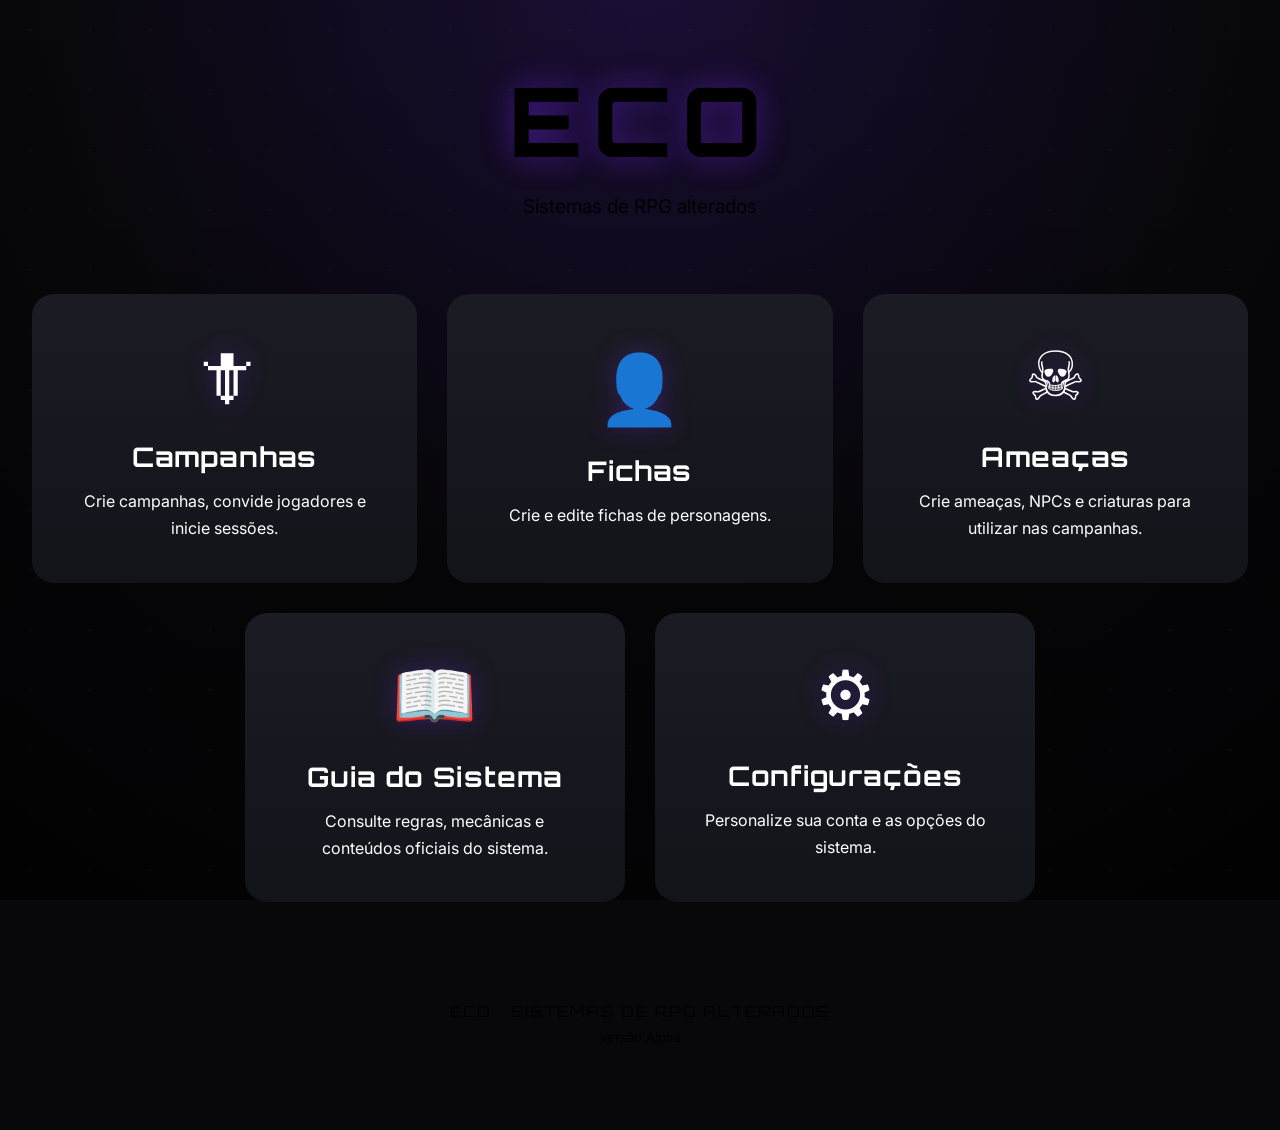
<file: index.html>
<!DOCTYPE html>

<html lang="pt-BR">

<head>

<meta charset="UTF-8">

<meta
name="viewport"
content="width=device-width, initial-scale=1.0">

<title>

ECO

</title>

<link rel="stylesheet" href="global.css">
<link rel="stylesheet" href="index.css">

<link
rel="preconnect"
href="https://fonts.googleapis.com">

<link
rel="preconnect"
href="https://fonts.gstatic.com"
crossorigin>

<link
href="https://fonts.googleapis.com/css2?family=Orbitron:wght@400;600;700;800&family=Inter:wght@300;400;500;600;700&display=swap"
rel="stylesheet">

</head>

<body>

<div class="background">

<div class="background-overlay"></div>

<div class="particles"></div>

</div>

<main class="home">

<header class="hero">

<h1>

ECO

</h1>

<p>

Sistemas de RPG alterados

</p>

</header>

<section class="menu">

<div class="menu-row menu-row-primary">

<a
href="campanhas.html"
class="menu-card">

<div class="icon">

🗡

</div>

<h3>

Campanhas

</h3>

<p>

Crie campanhas, convide jogadores e inicie sessões.

</p>

</a>

<a
href="ficha.html"
class="menu-card">

<div class="icon">

👤

</div>

<h3>

Fichas

</h3>

<p>

Crie e edite fichas de personagens.

</p>

</a>

<a
href="ameacas.html"
class="menu-card">

<div class="icon">

☠

</div>

<h3>

Ameaças

</h3>

<p>

Crie ameaças, NPCs e criaturas para utilizar nas campanhas.

</p>

</a>

</div>

<div class="menu-row menu-row-secondary">

<a
href="guia.html"
class="menu-card">

<div class="icon">

📖

</div>

<h3>

Guia do Sistema

</h3>

<p>

Consulte regras, mecânicas e conteúdos oficiais do sistema.

</p>

</a>

<a
href="configuracoes.html"
class="menu-card">

<div class="icon">

⚙

</div>

<h3>

Configurações

</h3>

<p>

Personalize sua conta e as opções do sistema.

</p>

</a>

</div>

</section>

<footer class="footer">

<p>

ECO • SISTEMAS DE RPG ALTERADOS

</p>

<span>

Versão Alpha

</span>

</footer>

</main>

<script src="/index.js"></script>

</body>

</html>
</file>
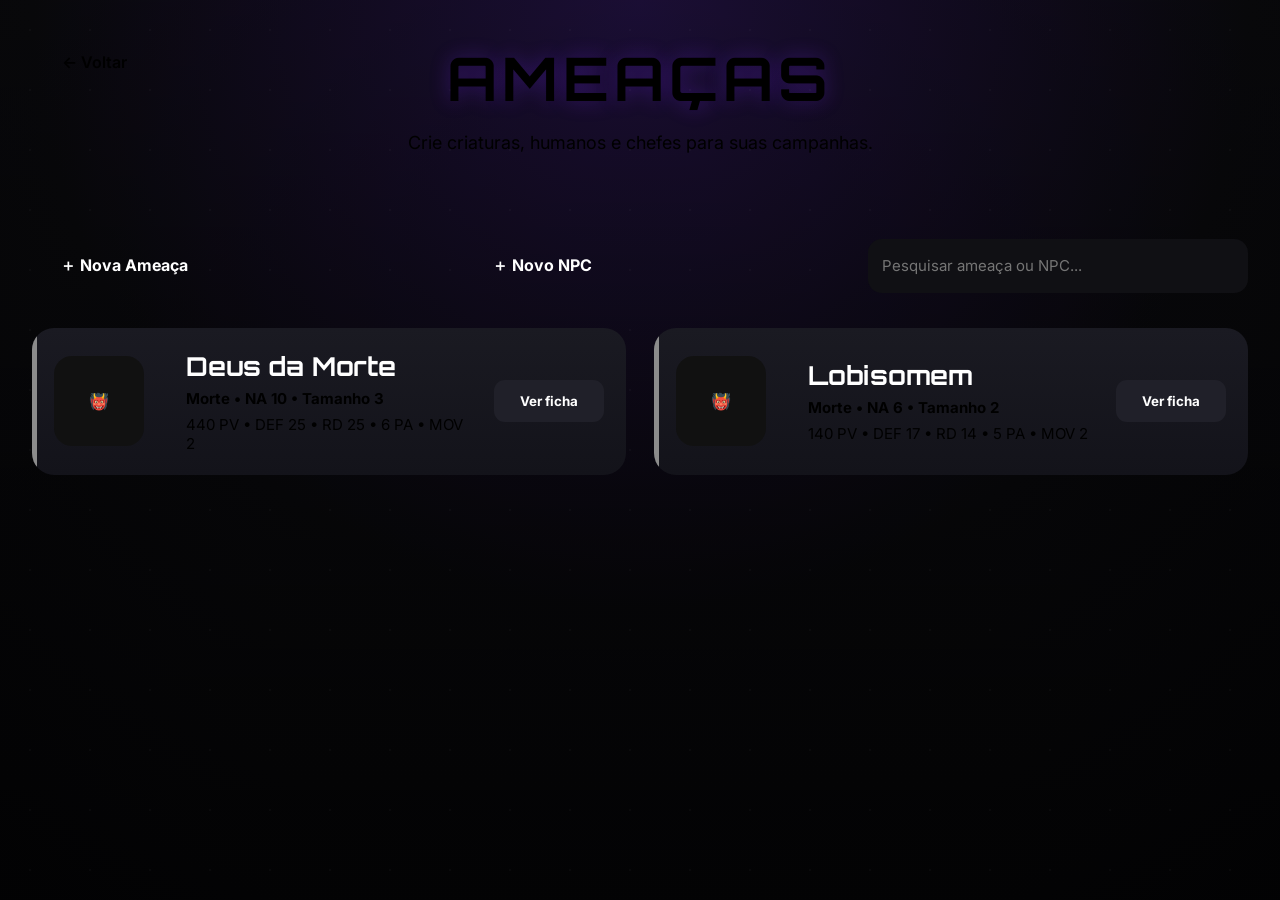
<file: ameacas.html>
<!DOCTYPE html>
<html lang="pt-BR">
<head>
<meta charset="UTF-8">
<meta name="viewport" content="width=device-width, initial-scale=1.0">
<title>Ameaças • ECO</title>
<link rel="stylesheet" href="global.css">
<link rel="stylesheet" href="ameaças.css">
<link rel="preconnect" href="https://fonts.googleapis.com">
<link rel="preconnect" href="https://fonts.gstatic.com" crossorigin>
<link href="https://fonts.googleapis.com/css2?family=Orbitron:wght@500;700;800&family=Inter:wght@300;400;500;600;700&display=swap" rel="stylesheet">
</head>
<body>
<div class="background"><div class="background-overlay"></div><div class="particles"></div></div>
<main class="enemy-page">
<header class="page-header"><a href="index.html" class="back-button">← Voltar</a><h1>AMEAÇAS</h1><p>Crie criaturas, humanos e chefes para suas campanhas.</p></header>
<section class="enemy-actions"><button id="newEnemy" class="primary-button">＋ Nova Ameaça</button><button id="newNpc" class="secondary-button">＋ Novo NPC</button><input type="text" id="searchEnemy" placeholder="Pesquisar ameaça ou NPC..."></section>
<section id="enemyList" class="enemy-list"></section>
</main>
<div id="enemyModal" class="enemy-modal hidden">
 <div class="enemy-editor">
  <div class="enemy-editor-head"><div><span>AMEAÇA</span><h2 id="enemyModalTitle">Nova Ameaça</h2></div><button id="closeEnemyModal" class="enemy-close">✕</button></div>
  <div class="enemy-type-choice">
   <button class="enemy-type active" data-type="creature"><strong>Criatura</strong><small>Ficha paranormal automática por NA</small></button>
   <button class="enemy-type" data-type="human"><strong>Ameaça Humana</strong><small>Inimigo com ficha semelhante à de jogador</small></button>
   <button class="enemy-type" data-type="npc"><strong>NPC Aliado</strong><small>Auxilia jogadores durante o combate</small></button>
  </div>
  <div id="creatureEditor">
   <div class="enemy-editor-grid">
    <div class="enemy-photos">
     <div class="enemy-photo-preview" id="enemyPhotoPreview"><span>👹</span><small>Foto normal</small></div>
     <label class="secondary-button">Foto normal<input id="enemyPhoto" type="file" accept="image/png,image/jpeg,image/webp" hidden></label>
     <div class="enemy-photo-preview" id="enemyWoundedPhotoPreview"><span>👹</span><small>Foto machucada</small></div>
     <label class="secondary-button">Foto machucada<input id="enemyWoundedPhoto" type="file" accept="image/png,image/jpeg,image/webp" hidden></label>
    </div>
    <div class="enemy-fields">
     <label>Nome<input id="enemyName" value="Lobisomem"></label>
     <div class="field-row"><label>NA<input id="enemyNA" type="number" min="0" value="6"></label><label>Elemento<select id="enemyElement"><option>Sangue</option><option selected>Morte</option><option>Energia</option><option>Conhecimento</option><option>Medo</option></select></label><label>Tamanho<input id="enemySize" type="number" min="1" max="6" value="2"></label></div>
     <div id="enemyAutoStats" class="enemy-auto-stats"></div>
    </div>
   </div>
   <h3>Atributos <small id="attributeBudget"></small></h3>
   <div class="three-grid"><label>Corpo<input id="enemyCorpo" type="number" min="0" value="6"></label><label>Foco<input id="enemyFoco" type="number" min="0" value="5"></label><label>Nexo<input id="enemyNexo" type="number" min="0" value="3"></label></div>
   <h3>Perícias <small id="skillBudget"></small></h3>
   <div id="enemySkills" class="skill-grid"></div>
   <h3>Habilidades <small>slots da ameaça</small></h3>
   <div id="enemyAbilities" class="enemy-ability-list"></div>
   <button id="addEnemyAbility" type="button" class="secondary-button">＋ Adicionar habilidade</button>
   <h3>Ataques Rápidos</h3>
   <div class="attack-grid"><div class="attack-card"><strong>Ataque Básico</strong><span id="basicAttack"></span><small>Dano paranormal do elemento da criatura.</small></div><div class="attack-card"><strong>Ataque Forte</strong><span id="strongAttack"></span><small>1 vez por rodada.</small></div></div>
   <div class="enemy-note">Criaturas têm Movimento 2. Gastam 1 PA para mover até 2 posições. O mestre escolhe entre PV clássico ou sistema de membros ao jogar.</div>
   <div class="enemy-save-row"><button id="deleteEnemy" class="danger-button hidden">Excluir</button><button id="saveEnemy" class="primary-button">Salvar criatura</button></div>
  </div>
  <div id="humanEditor" class="human-editor hidden">
 <div class="human-threat-card">
  <div class="enemy-photos">
   <div class="enemy-photo-preview" id="humanPhotoPreview"><span>👤</span><small>Foto normal</small></div>
   <label class="secondary-button">Foto normal<input id="humanPhoto" type="file" accept="image/png,image/jpeg,image/webp" hidden></label>
   <div class="enemy-photo-preview" id="humanWoundedPhotoPreview"><span>👤</span><small>Foto machucada</small></div>
   <label class="secondary-button">Foto machucada<input id="humanWoundedPhoto" type="file" accept="image/png,image/jpeg,image/webp" hidden></label>
  </div>
  <div class="enemy-fields"><label>Nome<input id="humanName" placeholder="Nome da ameaça humana"></label><div class="field-row"><label>Tamanho<input id="humanSize" type="number" min="1" value="1"></label><label>Movimento<input id="humanMovement" type="number" min="0" value="2"></label><label>PA<input id="humanPA" type="number" min="0" value="3"></label></div><div class="field-row"><label>PV<input id="humanPV" type="number" min="0" value="20"></label><label>Defesa<input id="humanDefense" type="number" min="0" value="10"></label><label>RD<input id="humanRD" type="number" min="0" value="0"></label></div></div>
 </div>
 <h3>Atributos</h3>
 <div class="three-grid"><label>Corpo<input id="humanCorpo" type="number" min="0" value="1"></label><label>Foco<input id="humanFoco" type="number" min="0" value="1"></label><label>Nexo<input id="humanNexo" type="number" min="0" value="1"></label></div>
 <h3>PV por membro <small>usado ao trocar para sistema de membros na mesa</small></h3>
 <div class="three-grid"><label>Cabeça<input id="humanHead" type="number" min="0" value="10"></label><label>Torso<input id="humanTorso" type="number" min="0" value="10"></label><label>Braços e pernas<input id="humanLimb" type="number" min="0" value="10"></label></div>
 <h3>Perícias</h3>
 <div id="humanSkills" class="skill-grid"></div>
 <h3>Ataques rápidos</h3>
 <div class="attack-grid"><label class="attack-card"><strong>Ataque básico</strong><input id="humanBasicAttack" value="1d6 + Corpo" placeholder="Ex.: 1d6 + Corpo"></label><label class="attack-card"><strong>Ataque forte</strong><input id="humanStrongAttack" value="2d6 + Corpo" placeholder="Ex.: 2d6 + Corpo"></label></div>
 <div class="enemy-note">Ameaças humanas são inimigos: possuem iniciativa, perícias, ataques, reações, condições e podem alternar entre PV clássico e membros.</div>
 <div class="enemy-save-row"><button id="deleteHuman" class="danger-button hidden">Excluir</button><button id="saveHuman" class="primary-button">Salvar ameaça humana</button></div>
</div>
  <div id="npcEditor" class="human-editor hidden">
   <div class="human-threat-card"><div class="enemy-photos"><div class="enemy-photo-preview" id="npcPhotoPreview"><span>♟</span><small>Foto do NPC</small></div><label class="secondary-button">Escolher foto<input id="npcPhoto" type="file" accept="image/png,image/jpeg,image/webp" hidden></label></div><div class="enemy-fields"><label>Nome<input id="npcName" placeholder="Nome do NPC aliado"></label><div class="field-row"><label>Tipo<select id="npcRole"><option value="combat">Combate</option><option value="support">Suporte</option><option value="investigative">Investigativo</option></select></label><label>Nível<select id="npcLevel"><option value="1">Nível 1</option><option value="2">Nível 2</option><option value="3">Nível 3</option></select></label></div></div></div>
   <div id="npcSummary" class="enemy-auto-stats"></div>
   <div class="enemy-note">NPCs são aliados simples. Possuem uma ajuda ou ação por rodada, tamanho 1, sem PA, Defesa, RD ou sistema de membros.</div>
   <div class="enemy-save-row"><button id="deleteNpc" class="danger-button hidden">Excluir</button><button id="saveNpc" class="primary-button">Salvar NPC aliado</button></div>
  </div>
 </div>
</div>
<script src="ameacas.js"></script>
</body>
</html>
</file>
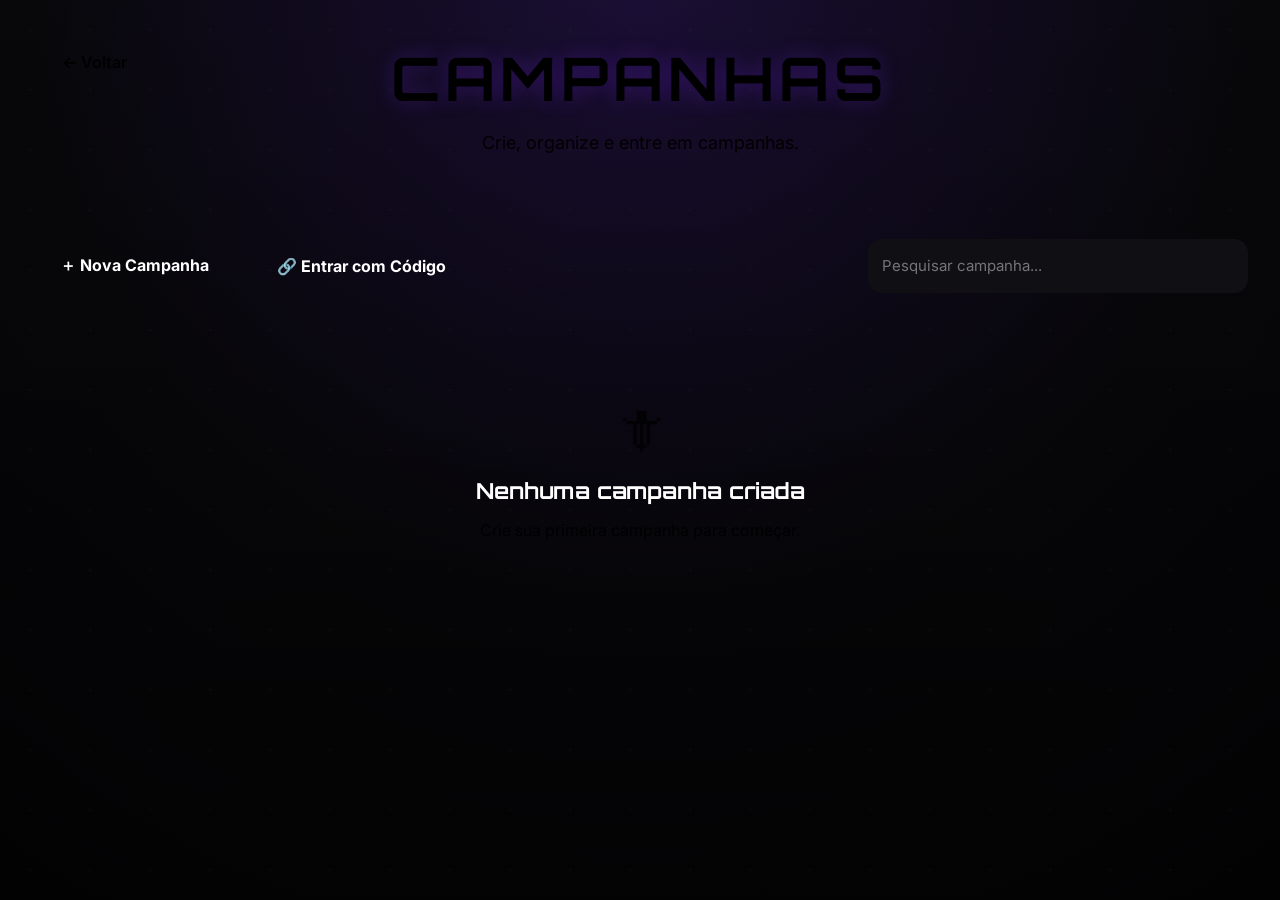
<file: campanhas.html>
<!DOCTYPE html>

<html lang="pt-BR">

<head>

<meta charset="UTF-8">

<meta
name="viewport"
content="width=device-width, initial-scale=1.0">

<title>

Campanhas • ECO

</title>

<link
rel="stylesheet"
href="/global.css">

<link
rel="stylesheet"
href="/campanhas.css">

<link
rel="preconnect"
href="https://fonts.googleapis.com">

<link
rel="preconnect"
href="https://fonts.gstatic.com"
crossorigin>

<link
href="https://fonts.googleapis.com/css2?family=Orbitron:wght@500;700;800&family=Inter:wght@300;400;500;600;700&display=swap"
rel="stylesheet">

</head>

<body>

<div class="background">

<div class="background-overlay"></div>

<div class="particles"></div>

</div>

<main class="campaign-page">

<header class="page-header">

<a
href="index.html"
class="back-button">

← Voltar

</a>

<h1>

CAMPANHAS

</h1>

<p>

Crie, organize e entre em campanhas.

</p>

</header>

<section class="campaign-actions">

<div class="campaign-main-actions">

<button
id="createCampaign"
class="primary-button">

＋ Nova Campanha

</button>

<button
id="joinCampaign"
class="secondary-button">

🔗 Entrar com Código

</button>

</div>

<input
type="text"
id="searchCampaign"
placeholder="Pesquisar campanha...">

</section>

<section
id="campaignList"
class="campaign-list">



<!--======================================
        MODAL NOVA CAMPANHA
=======================================-->



<script src="rpg-systems.js"></script>
<script src="campanhas.js"></script>

</body>

</html>
</file>
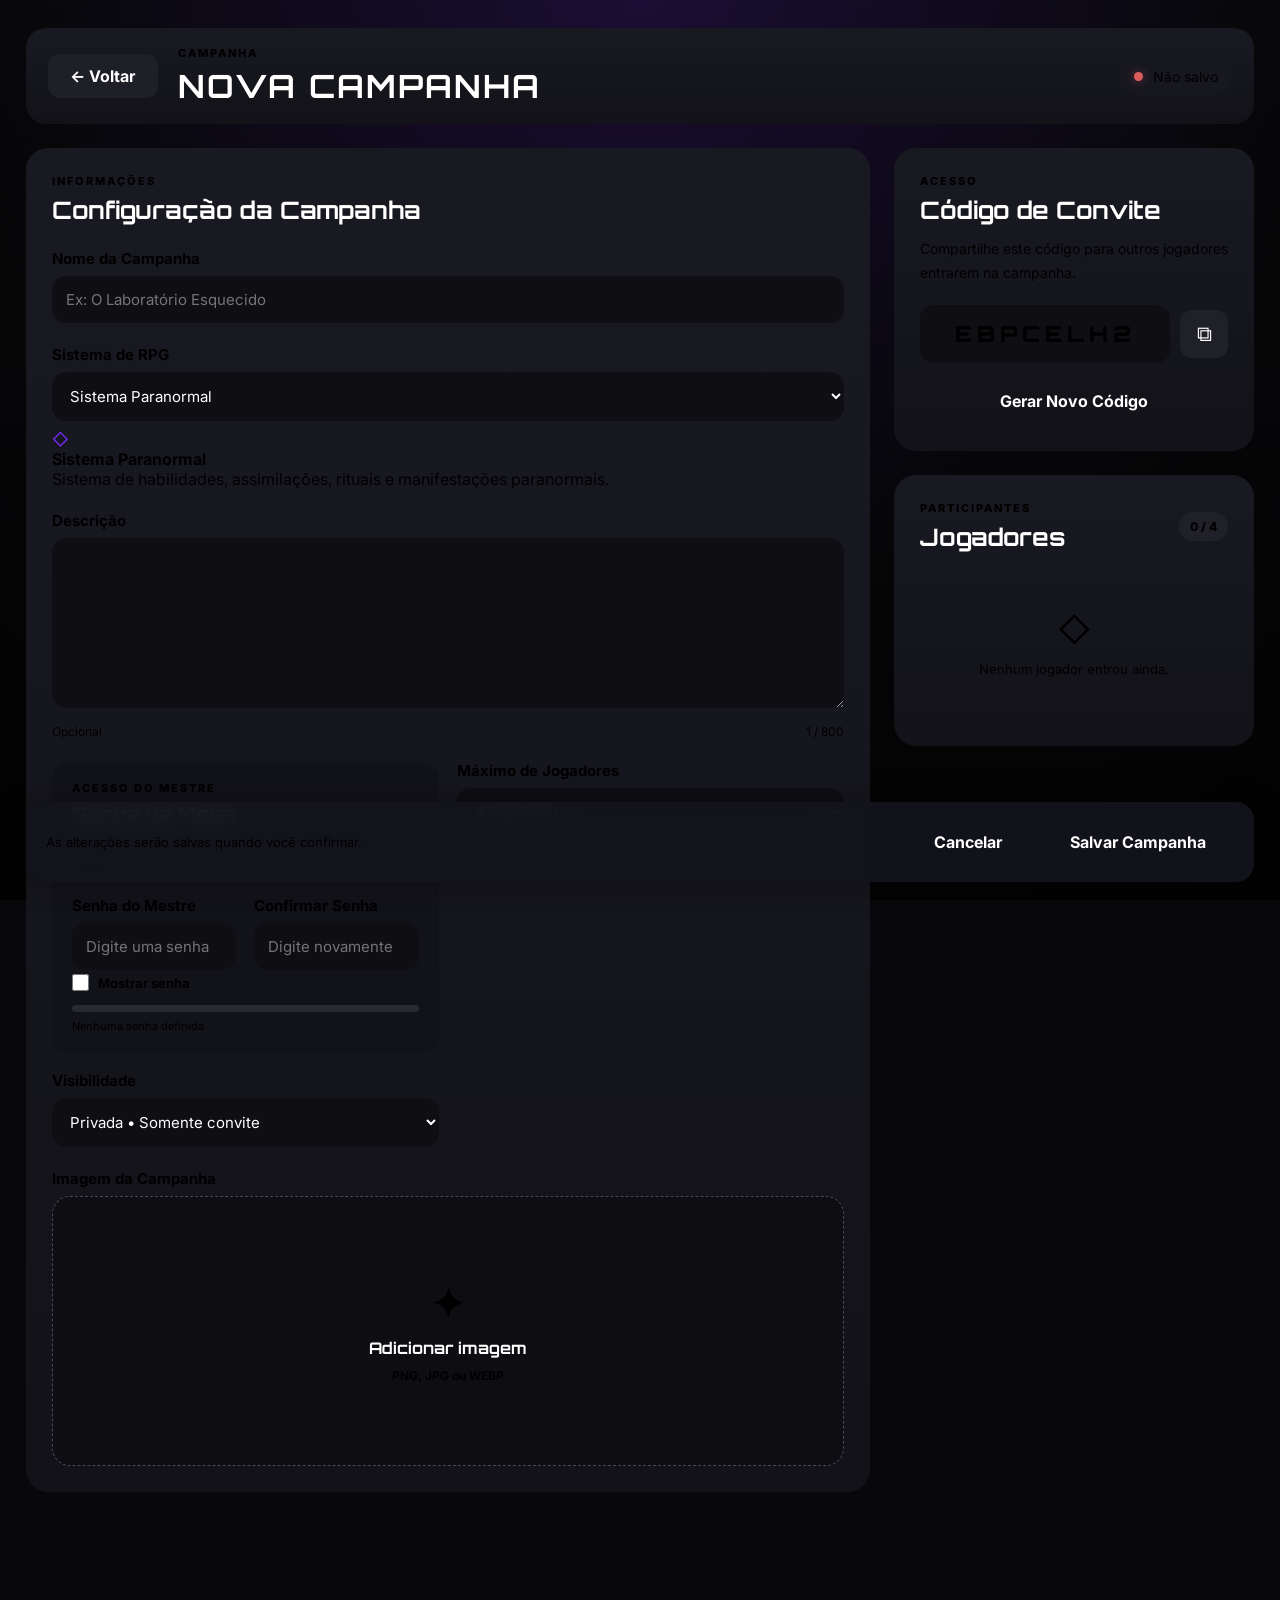
<file: editor-campanha.html>
<!DOCTYPE html>

<html lang="pt-BR">

<head>

<meta charset="UTF-8">

<meta
name="viewport"
content="width=device-width, initial-scale=1.0">

<title>

Nova Campanha • ECO

</title>

<link
rel="stylesheet"
href="global.css">

<link
rel="stylesheet"
href="editor-campanha.css">

<link
rel="preconnect"
href="https://fonts.googleapis.com">

<link
rel="preconnect"
href="https://fonts.gstatic.com"
crossorigin>

<link
href="https://fonts.googleapis.com/css2?family=Orbitron:wght@500;700;800&family=Inter:wght@300;400;500;600;700&display=swap"
rel="stylesheet">

</head>

<body>

<div class="background">

<div class="background-overlay"></div>

<div class="particles"></div>

</div>

<main class="campaign-editor-page">

<!--======================================================
                    CABEÇALHO
=======================================================-->

<header class="editor-header">

<div class="editor-header-left">

<a
href="campanhas.html"
class="back-button-editor">

← Voltar

</a>

<div>

<span class="editor-eyebrow">

CAMPANHA

</span>

<h1 id="editorTitle">

NOVA CAMPANHA

</h1>

</div>

</div>

<div class="editor-status">

<span class="status-dot"></span>

<span id="saveStatus">

Não salvo

</span>

</div>

</header>

<!--======================================================
                    CONTEÚDO
=======================================================-->

<div class="campaign-editor-layout">

<!--======================================================
                    FORMULÁRIO
=======================================================-->

<section class="editor-card campaign-main-editor">

<div class="editor-card-header">

<div>

<span class="section-label">

INFORMAÇÕES

</span>

<h2>

Configuração da Campanha

</h2>

</div>

</div>

<div class="campaign-form">

<div class="field">

<label for="campaignEditorName">

Nome da Campanha

</label>

<input
type="text"
id="campaignEditorName"
maxlength="60"
placeholder="Ex: O Laboratório Esquecido">

</div>

<!--======================================================
                    SISTEMA DE RPG
=======================================================-->

<div class="field campaign-system-field">

    <label for="campaignSystem">
        Sistema de RPG
    </label>

    <select id="campaignSystem">
        <!-- Preenchido pelo rpg-systems.js -->
    </select>

    <div
        id="campaignSystemPreview"
        class="campaign-system-preview">

        <div
            id="campaignSystemIcon"
            class="campaign-system-icon">

            ◇

        </div>

        <div class="campaign-system-info">

            <strong id="campaignSystemName">
                Sistema Paranormal
            </strong>

            <p id="campaignSystemDescription">
                Sistema de habilidades, assimilações, rituais e manifestações paranormais.
            </p>

        </div>

    </div>

    <small
        id="campaignSystemWarning"
        class="campaign-system-warning hidden">

        O sistema não poderá ser alterado enquanto houver jogadores vinculados à campanha.

    </small>

</div>

<div class="field">

<label for="campaignEditorDescription">

Descrição

</label>

<textarea
id="campaignEditorDescription"
maxlength="800"
placeholder="Descreva a proposta, o cenário ou outras informações importantes da campanha.">

</textarea>

<div class="field-footer">

<span>

Opcional

</span>

<span id="descriptionCounter">

0 / 800

</span>

</div>

</div>

<div class="editor-two-columns">

    <!--======================================================
                    ACESSO DO MESTRE
=======================================================-->

<div class="master-access-section">

<div class="master-access-header">

<span class="section-label">
ACESSO DO MESTRE
</span>

<h3>
Senha da Mesa
</h3>

<p>
Esta senha será exigida para entrar na campanha como mestre.
</p>

</div>

<div class="editor-two-columns">

<div class="field">

<label for="campaignMasterPassword">
Senha do Mestre
</label>

<input
type="password"
id="campaignMasterPassword"
minlength="4"
maxlength="60"
placeholder="Digite uma senha">

</div>

<div class="field">

<label for="campaignMasterPasswordConfirm">
Confirmar Senha
</label>

<input
type="password"
id="campaignMasterPasswordConfirm"
minlength="4"
maxlength="60"
placeholder="Digite novamente">

</div>

</div>

<label class="show-password-row">

<input
type="checkbox"
id="showMasterPassword">

<span>
Mostrar senha
</span>

</label>

<div
id="masterPasswordStrength"
class="master-password-strength">

<div class="master-password-strength-bar">

<span id="masterPasswordStrengthFill"></span>

</div>

<span id="masterPasswordStrengthText">

Nenhuma senha definida

</span>

</div>

</div>

<div class="field">

<label for="campaignMaxPlayers">

Máximo de Jogadores

</label>

<select id="campaignMaxPlayers">

<option value="1">1 jogador</option>

<option value="2">2 jogadores</option>

<option value="3">3 jogadores</option>

<option value="4" selected>4 jogadores</option>

<option value="5">5 jogadores</option>

<option value="6">6 jogadores</option>

<option value="7">7 jogadores</option>

<option value="8">8 jogadores</option>

<option value="10">10 jogadores</option>

<option value="12">12 jogadores</option>

</select>

</div>

<div class="field">

<label for="campaignVisibility">

Visibilidade

</label>

<select id="campaignVisibility">

<option value="private">

Privada • Somente convite

</option>

<option value="public">

Pública

</option>

</select>

</div>

</div>

<!--======================================================
                    CAPA
=======================================================-->

<div class="field">

<label>

Imagem da Campanha

</label>

<label
for="campaignCoverInput"
class="campaign-cover-upload">

<div
id="campaignCoverPreview"
class="campaign-cover-preview">

<div class="cover-placeholder">

<span class="cover-icon">

✦

</span>

<strong>

Adicionar imagem

</strong>

<small>

PNG, JPG ou WEBP

</small>

</div>

</div>

<input
type="file"
id="campaignCoverInput"
accept="image/png,image/jpeg,image/webp"
hidden>

</label>

<button
type="button"
id="removeCampaignCover"
class="text-button hidden">

Remover imagem

</button>

</div>

</div>

</section>

<!--======================================================
                    PAINEL DIREITO
=======================================================-->

<aside class="campaign-editor-sidebar">

<section class="editor-card invite-card">

<span class="section-label">

ACESSO

</span>

<h2>

Código de Convite

</h2>

<p>

Compartilhe este código para outros jogadores entrarem na campanha.

</p>

<div class="invite-code-box">

<span id="campaignInviteCode">

--------

</span>

<button
type="button"
id="copyInviteCode"
title="Copiar código">

⧉

</button>

</div>

<button
type="button"
id="generateInviteCode"
class="secondary-button full-button">

Gerar Novo Código

</button>

</section>

<!--======================================================
                    JOGADORES
=======================================================-->

<section class="editor-card players-preview-card">

<div class="editor-card-header compact">

<div>

<span class="section-label">

PARTICIPANTES

</span>

<h2>

Jogadores

</h2>

</div>

<span
id="campaignPlayerCounter"
class="player-counter">

0 / 4

</span>

</div>

<div
id="campaignPlayersPreview"
class="players-preview">

<div class="players-empty">

<span>

◇

</span>

<p>

Nenhum jogador entrou ainda.

</p>

</div>

</div>

</section>

</aside>

</div>

<!--======================================================
                    BARRA INFERIOR
=======================================================-->

<footer class="editor-footer">

<div class="editor-footer-info">

<span>

As alterações serão salvas quando você confirmar.

</span>

</div>

<div class="editor-footer-actions">

<a
href="campanhas.html"
class="secondary-button editor-cancel-button">

Cancelar

</a>

<button
type="button"
id="saveCampaignEditor"
class="primary-button editor-save-button">

Salvar Campanha

</button>

</div>

</footer>

</main>

<!--======================================================
                    MENSAGEM
=======================================================-->

<div
id="editorMessage"
class="editor-message hidden">

<div class="editor-message-content">

<div
id="editorMessageIcon"
class="editor-message-icon">

✓

</div>

<h2 id="editorMessageTitle">

Campanha salva

</h2>

<p id="editorMessageText">

Sua campanha foi salva com sucesso.

</p>

<button
type="button"
id="closeEditorMessage"
class="primary-button">

Continuar

</button>

</div>

</div>

<script src="rpg-systems.js"></script>
<script src="editor-campanha.js"></script>

</body>

</html>
</file>
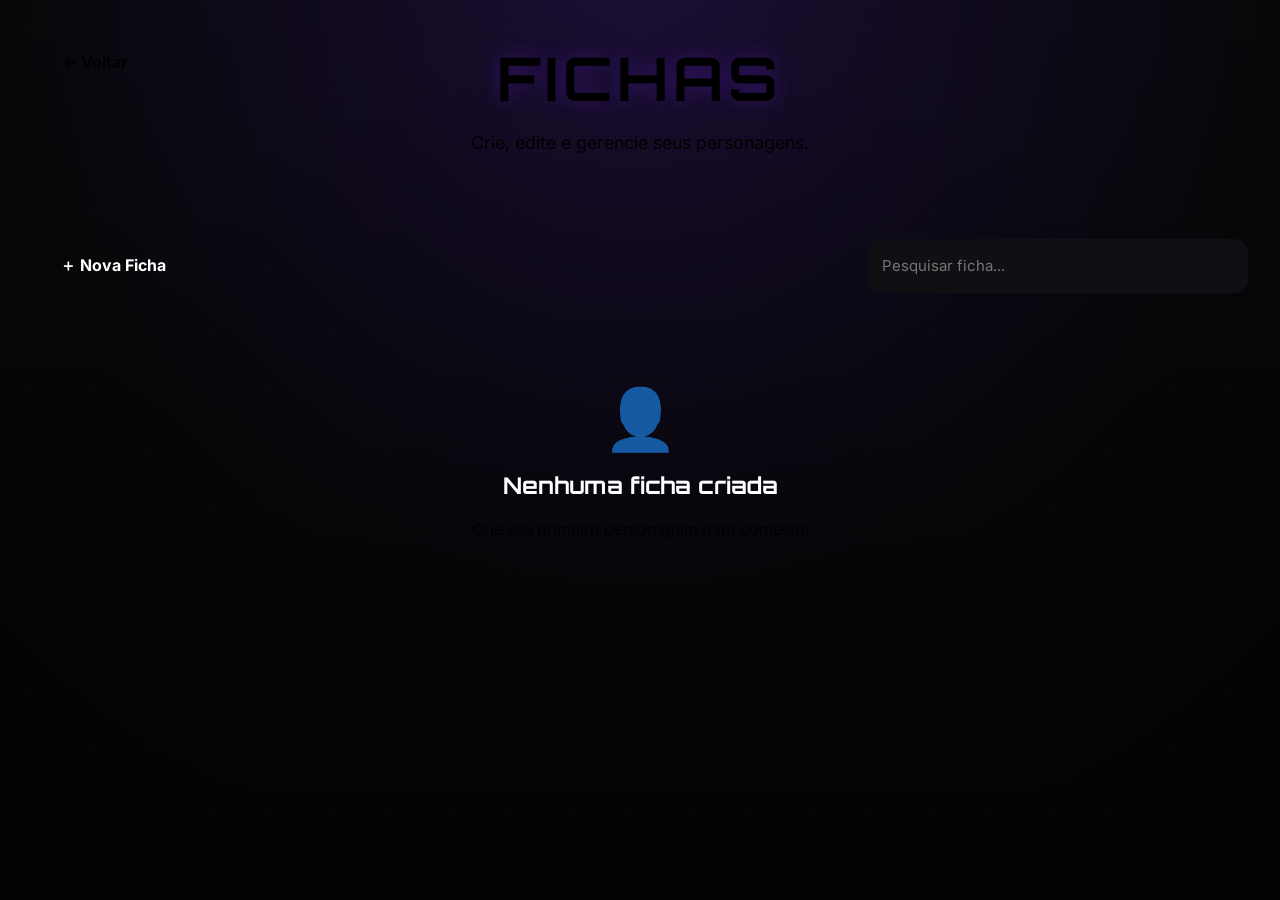
<file: ficha.html>
<!DOCTYPE html>

<html lang="pt-BR">

<head>

<meta charset="UTF-8">

<meta
name="viewport"
content="width=device-width, initial-scale=1.0">

<title>

Fichas • ECO

</title>

<link
rel="stylesheet"
href="/global.css">

<link
rel="stylesheet"
href="/ficha.css">

<link
rel="preconnect"
href="https://fonts.googleapis.com">

<link
rel="preconnect"
href="https://fonts.gstatic.com"
crossorigin>

<link
href="https://fonts.googleapis.com/css2?family=Orbitron:wght@500;700;800&family=Inter:wght@300;400;500;600;700&display=swap"
rel="stylesheet">

</head>

<body>

<div class="background">

<div class="background-overlay"></div>

<div class="particles"></div>

</div>

<main class="sheet-page">

<header class="page-header">

<a
href="index.html"
class="back-button">

← Voltar

</a>

<h1>

FICHAS

</h1>

<p>

Crie, edite e gerencie seus personagens.

</p>

</header>

<section class="sheet-actions">

<button
id="newCharacter"
class="primary-button">

＋ Nova Ficha

</button>

<input

type="text"

id="searchCharacter"

placeholder="Pesquisar ficha...">

</section>

<section
id="characterList"
class="character-list">



<!--==================================
        MODAL NOVA FICHA
===================================-->



<script src="rpg-systems.js"></script>
<script src="ficha.js"></script>

</body>

</html>
</file>
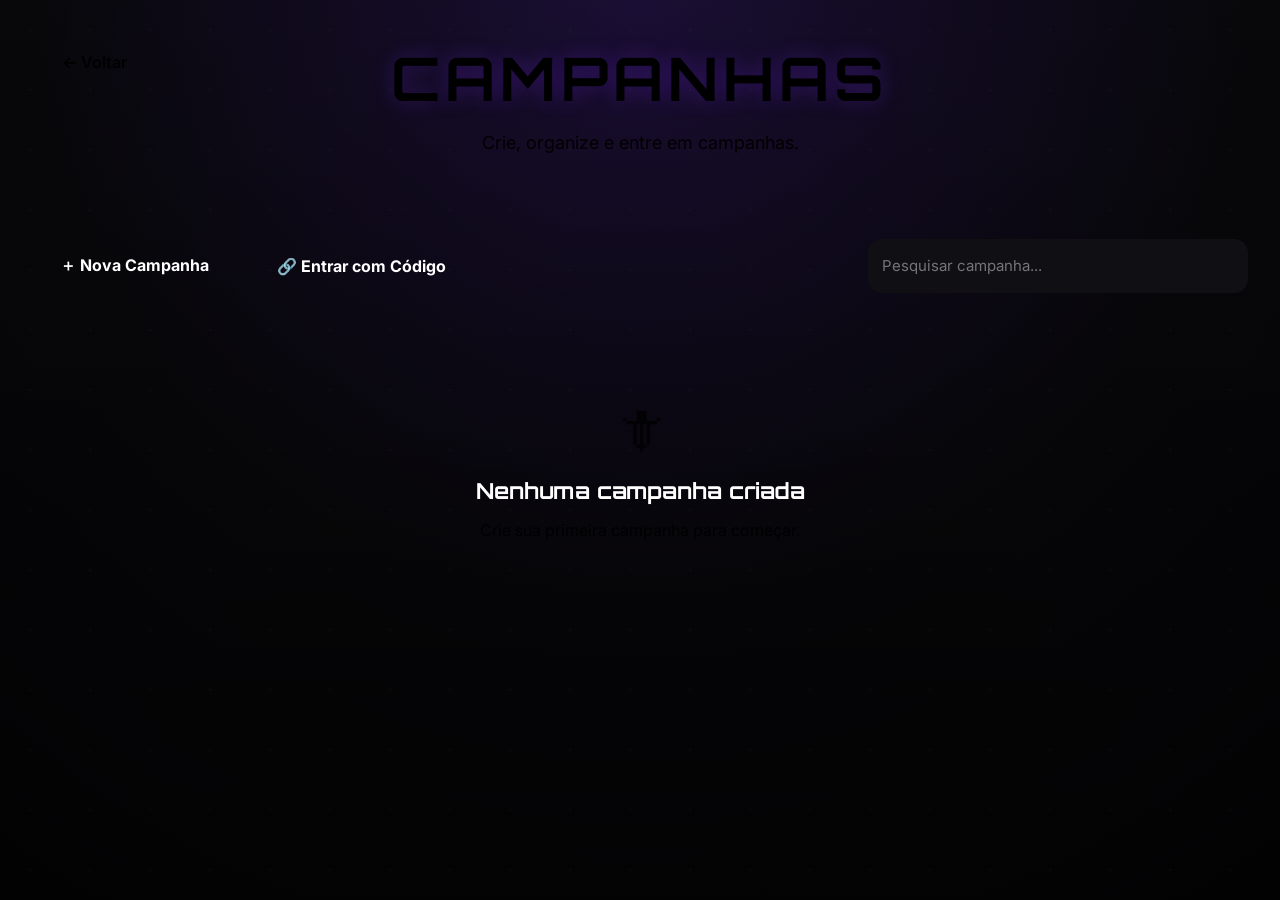
<file: mesa-login.html>
<!DOCTYPE html>

<html lang="pt-BR">

<head>

<meta charset="UTF-8">

<meta
name="viewport"
content="width=device-width, initial-scale=1.0">

<title>

Entrar na Campanha

</title>

<link
rel="stylesheet"
href="global.css">

<link
rel="stylesheet"
href="mesa-login.css">

<link
rel="preconnect"
href="https://fonts.googleapis.com">

<link
rel="preconnect"
href="https://fonts.gstatic.com"
crossorigin>

<link
href="https://fonts.googleapis.com/css2?family=Orbitron:wght@500;700;800&family=Inter:wght@300;400;500;600;700&display=swap"
rel="stylesheet">

</head>

<body>

<div class="background">

<div class="background-overlay"></div>

<div class="particles"></div>

</div>

<main class="campaign-login-page">

<header class="campaign-login-header">

<a
href="campanhas.html"
class="back-button-editor">

← Voltar

</a>

<div>

<span class="editor-eyebrow">

CAMPANHA

</span>

<h1 id="campaignTitle">

Laboratório Sigma

</h1>

<p id="campaignDescription">

Preparando campanha...

</p>

</div>

</header>

<section class="campaign-login-layout">

<div class="campaign-cover-card">

<div
id="campaignCover"
class="campaign-cover-preview">

<div class="cover-placeholder">

<span>

🗡

</span>

<strong>

Sem imagem

</strong>

</div>

</div>

</div>

<div class="campaign-info-card">

<div class="campaign-info-grid">

<div class="info-box">

<span>

Jogadores

</span>

<strong id="campaignPlayers">

0 / 4

</strong>

</div>

<div class="info-box">

<span>

Código

</span>

<strong id="campaignInvite">

ABCDEFGH

</strong>

</div>

</div>

<div class="campaign-role-box">

<h2>

Como deseja entrar?

</h2>

<p>

Escolha se deseja participar como jogador ou controlar a campanha como mestre.

</p>

<button
id="enterPlayer"
class="primary-button">

👤 Entrar como Jogador

</button>

<button
id="enterMaster"
class="secondary-button">

👑 Entrar como Mestre

</button>

</div>

<!--======================================================
                SENHA DO MESTRE
=======================================================-->

<div
id="masterPasswordPanel"
class="master-password-panel hidden">

<div class="master-password-content">

<span class="editor-eyebrow">

ACESSO DO MESTRE

</span>

<h2>

Digite a senha

</h2>

<p>

Apenas o mestre da campanha pode acessar os controles administrativos da mesa.

</p>

<div class="field">

<label for="masterPasswordInput">

Senha

</label>

<input
type="password"
id="masterPasswordInput"
placeholder="Digite a senha do mestre"
autocomplete="current-password">

</div>

<div
id="masterPasswordError"
class="master-password-error">

</div>

<div class="master-password-actions">

<button
type="button"
id="cancelMasterLogin"
class="secondary-button">

Cancelar

</button>

<button
type="button"
id="confirmMasterLogin"
class="primary-button">

Entrar como Mestre

</button>

</div>

</div>

</div>

</div>

</section>

<!--======================================================
                FICHA DO JOGADOR
=======================================================-->

<section
id="playerCharacterPanel"
class="player-character-panel hidden">

<div class="player-character-card">

<div class="player-character-header">

<div>

<span class="editor-eyebrow">

PERSONAGEM

</span>

<h2>

Escolha sua ficha

</h2>

<p>

Selecione a ficha que será utilizada nesta campanha.

</p>

</div>

<button
type="button"
id="closeCharacterPanel"
class="panel-close-button">

✕

</button>

</div>

<div
id="availableCharacters"
class="available-characters">

<div class="characters-loading">

Carregando fichas...

</div>

</div>

</div>

</section>

<!--======================================================
                MENSAGEM
=======================================================-->

<div
id="loginMessage"
class="editor-message hidden">

<div class="editor-message-content">

<div
id="loginMessageIcon"
class="editor-message-icon">

!

</div>

<h2 id="loginMessageTitle">

Aviso

</h2>

<p id="loginMessageText">

Mensagem.

</p>

<button
type="button"
id="closeLoginMessage"
class="primary-button">

Continuar

</button>

</div>

</div>

<script src="mesa-login.js"></script>

</body>

</html>
</file>
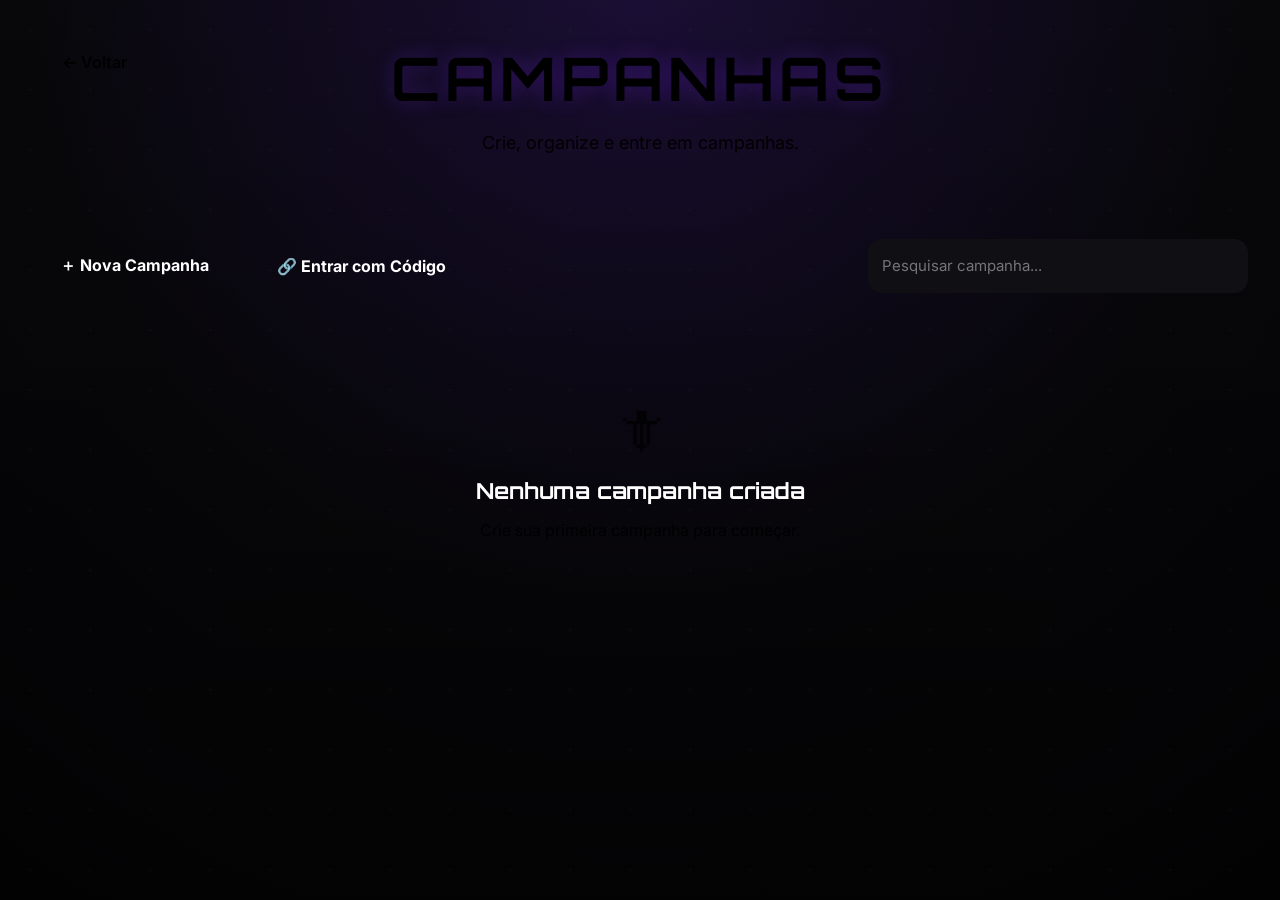
<file: mesa.html>
<!DOCTYPE html>
<html lang="pt-BR">
<head>
<meta charset="UTF-8">
<meta name="viewport" content="width=device-width, initial-scale=1.0">
<title>Mesa • ECO</title>
<link rel="stylesheet" href="global.css">
<link rel="stylesheet" href="mesa.css">
<link rel="preconnect" href="https://fonts.googleapis.com">
<link rel="preconnect" href="https://fonts.gstatic.com" crossorigin>
<link href="https://fonts.googleapis.com/css2?family=Orbitron:wght@500;700;800&family=Inter:wght@300;400;500;600;700&display=swap" rel="stylesheet">
</head>
<body>
<div class="background"><div class="background-overlay"></div><div class="particles"></div></div>
<div class="table-app">
<aside id="tableSidebar" class="table-sidebar">
<div class="table-sidebar-brand"><div class="table-sidebar-symbol">◇</div><div><span>ECO</span><strong id="sidebarRoleTitle">MESA</strong></div></div>
<nav id="tableMenu" class="table-menu"></nav>
<div class="table-sidebar-footer"><button type="button" id="leaveTable" class="table-menu-button danger"><span class="table-menu-icon">↩</span><span class="table-menu-label">Sair</span></button></div>
</aside>
<main class="table-main">
<header class="table-header">
<div class="table-header-info"><span id="tableCampaignLabel" class="table-header-label">CAMPANHA</span><h1 id="tableCampaignName">Carregando...</h1></div>
<div class="table-header-actions"><div class="table-role-badge"><span id="tableRoleIcon">◇</span><strong id="tableRoleName">Jogador</strong></div><button type="button" id="toggleChat" class="table-header-button">💬</button></div>
</header>
<section class="scene-shell"><div class="table-play-area">
<div class="table-map-column"><div class="table-scene">
<div id="sceneBackground" class="scene-background"></div><div class="scene-dark-overlay"></div>
<span class="scene-side-label players-label">JOGADORES</span>
<div class="combat-side players-side">
<div class="combat-position player-position position-5" data-position="5"><span class="position-number">5</span><div class="position-token-slot"></div></div>
<div class="combat-position player-position position-6" data-position="6"><span class="position-number">6</span><div class="position-token-slot"></div></div>
<div class="combat-position player-position position-4" data-position="4"><span class="position-number">4</span><div class="position-token-slot"></div></div>
<div class="combat-position player-position position-3" data-position="3"><span class="position-number">3</span><div class="position-token-slot"></div></div>
<div class="combat-position player-position position-1" data-position="1"><span class="position-number">1</span><div class="position-token-slot"></div></div>
<div class="combat-position player-position position-2" data-position="2"><span class="position-number">2</span><div class="position-token-slot"></div></div>
</div>
<span class="scene-side-label enemies-label">AMEAÇAS</span>
<div class="combat-side enemies-side">
<div class="combat-position enemy-position position-1" data-position="1"><span class="position-number">1</span><div class="position-token-slot"></div></div>
<div class="combat-position enemy-position position-2" data-position="2"><span class="position-number">2</span><div class="position-token-slot"></div></div>
<div class="combat-position enemy-position position-3" data-position="3"><span class="position-number">3</span><div class="position-token-slot"></div></div>
<div class="combat-position enemy-position position-4" data-position="4"><span class="position-number">4</span><div class="position-token-slot"></div></div>
<div class="combat-position enemy-position position-5" data-position="5"><span class="position-number">5</span><div class="position-token-slot"></div></div>
<div class="combat-position enemy-position position-6" data-position="6"><span class="position-number">6</span><div class="position-token-slot"></div></div>
</div>
<div class="npc-line"><span class="npc-line-label">NPCs</span>
<div class="npc-position" data-npc-position="1"><span class="position-number">1</span><div class="position-token-slot"></div></div>
<div class="npc-position" data-npc-position="2"><span class="position-number">2</span><div class="position-token-slot"></div></div>
<div class="npc-position" data-npc-position="3"><span class="position-number">3</span><div class="position-token-slot"></div></div>
</div>
</div></div>
<section id="tableChat" class="table-chat table-chat-side">
<div class="table-chat-header"><div><span class="table-chat-label">COMUNICAÇÃO</span><h2>Chat</h2></div><button type="button" id="collapseChat" class="chat-collapse-button">›</button></div>
<div id="chatMessages" class="table-chat-messages"><div class="chat-system-message"><span class="chat-system-icon">◇</span><div><strong>Sistema</strong><p>Bem-vindo à mesa.</p></div></div></div>
<div class="table-chat-input"><input type="text" id="chatInput" placeholder="Digite uma mensagem..."><button type="button" id="sendChatMessage" class="chat-send-button">Enviar</button></div>
</section>
</div></section>
</main>
<div id="tablePanelOverlay" class="table-panel-overlay hidden"><div id="tableSidePanel" class="table-side-panel"><div class="table-side-panel-header"><div><span id="tablePanelLabel" class="table-panel-label">PAINEL</span><h2 id="tablePanelTitle">Painel</h2></div><button type="button" id="closeTablePanel" class="table-panel-close">✕</button></div><div id="tablePanelContent" class="table-panel-content"></div></div></div>
<div id="positionModal" class="table-modal hidden"><div class="table-modal-content"><div class="table-modal-header"><div><span class="table-panel-label">POSIÇÃO</span><h2 id="positionModalTitle">Posição</h2></div><button type="button" id="closePositionModal" class="table-panel-close">✕</button></div><div id="positionModalBody" class="table-modal-body"></div></div></div>
<div id="diceModal" class="table-modal hidden"><div class="table-modal-content dice-modal-content"><div class="table-modal-header"><div><span class="table-panel-label">ROLAGEM</span><h2>Dados</h2></div><button type="button" id="closeDiceModal" class="table-panel-close">✕</button></div><div class="dice-quick-grid"><button type="button" class="dice-quick-button" data-die="20">d20</button><button type="button" class="dice-quick-button" data-die="12">d12</button><button type="button" class="dice-quick-button" data-die="10">d10</button><button type="button" class="dice-quick-button" data-die="8">d8</button><button type="button" class="dice-quick-button" data-die="6">d6</button><button type="button" class="dice-quick-button" data-die="4">d4</button></div><div class="custom-roll"><div class="field"><label for="diceAmount">Quantidade</label><input type="number" id="diceAmount" min="1" max="100" value="1"></div><div class="field"><label for="diceSides">Dado</label><select id="diceSides"><option value="20">d20</option><option value="12">d12</option><option value="10">d10</option><option value="8">d8</option><option value="6">d6</option><option value="4">d4</option><option value="100">d100</option></select></div><div class="field"><label for="diceModifier">Modificador</label><input type="number" id="diceModifier" value="0"></div></div><button type="button" id="rollCustomDice" class="primary-button full-button">Rolar</button></div></div>
<div id="tableConfirmModal" class="table-modal hidden"><div class="table-modal-content compact-modal"><div class="table-confirm-icon">◇</div><h2 id="tableConfirmTitle">Confirmar</h2><p id="tableConfirmText">Deseja continuar?</p><div class="table-confirm-actions"><button type="button" id="tableConfirmCancel" class="secondary-button">Cancelar</button><button type="button" id="tableConfirmAccept" class="primary-button">Confirmar</button></div></div></div>
<audio id="campaignMusicPlayer" loop></audio>
<input type="file" id="sceneUploadInput" accept="image/png,image/jpeg,image/webp" hidden>
<input type="file" id="musicUploadInput" accept="audio/*" hidden>
<script src="rpg-systems.js"></script>
<script src="mesa.js"></script>
<script src="mesa-combate-habilidades.js"></script>
<script src="mesa-habilidades-avancadas.js"></script>
</body>
</html>
</file>
<file: global.css>
/*==========================================================
=                    RESET
==========================================================*/

*{
    margin:0;
    padding:0;
    box-sizing:border-box;
}

:root{
    --bg:#08080A;
    --bg2:#101014;
}

--card:#17171C;

--card2:#1F1F27;

--border:#31313D;

--primary:#7B2CFF;

--primaryLight:#B77CFF;

--text:#FFFFFF;

--text2:#CFCFD7;

--text3:#8D8D99;

--success:#32D27D;

--danger:#D84A4A;

--warning:#F0B63A;

--shadow:

0 0 25px rgba(123,44,255,.15);

}

html{

scroll-behavior:smooth;

}

body{

background:var(--bg);

color:var(--text);

font-family:'Inter',sans-serif;

overflow-x:hidden;

min-height:100vh;

}

/*==========================================================
=                    FUNDO
==========================================================*/

.background{

position:fixed;

inset:0;

z-index:-3;

background:

radial-gradient(circle at top,#1F103D 0%,#09090C 55%,#050507 100%);

}

.background-overlay{

position:absolute;

inset:0;

background:

linear-gradient(

180deg,

rgba(0,0,0,.15),

rgba(0,0,0,.55)

);

}

.particles{

position:absolute;

inset:0;

background-image:

radial-gradient(circle,#FFFFFF22 1px,transparent 1px);

background-size:60px 60px;

opacity:.18;

animation:particlesMove 35s linear infinite;

}

/*==========================================================
=                    CONTAINER
==========================================================*/

main{

width:min(1450px,95%);

margin:auto;

padding:40px 0;

}

.page-header{

display:flex;

flex-direction:column;

align-items:center;

gap:12px;

margin-bottom:45px;

text-align:center;

}

.page-header h1{

font-family:'Orbitron',sans-serif;

font-size:60px;

letter-spacing:5px;

color:var(--primaryLight);

text-shadow:0 0 20px rgba(123,44,255,.30);

}

.page-header p{

font-size:18px;

color:var(--text2);

max-width:700px;

line-height:1.7;

}

/*==========================================================
=                    BOTÃO VOLTAR
==========================================================*/

.back-button{

position:absolute;

left:40px;

top:40px;

padding:12px 22px;

border-radius:14px;

background:var(--card);

border:1px solid var(--border);

color:var(--text);

text-decoration:none;

font-weight:600;

transition:.25s;

}

.back-button:hover{

background:var(--primary);

transform:translateY(-2px);

}

/*==========================================================
=                    CARDS
==========================================================*/

.card,

.menu-card,

.campaign-card,

.character-card,

.enemy-card{

background:var(--card);

border:1px solid var(--border);

border-radius:22px;

box-shadow:var(--shadow);

transition:.25s;

}

.card:hover,

.menu-card:hover,

.campaign-card:hover,

.character-card:hover,

.enemy-card:hover{

border-color:var(--primary);

transform:translateY(-4px);

}

/*==========================================================
=                    BOTÕES
==========================================================*/

button{

font-family:inherit;

cursor:pointer;

border:none;

transition:.25s;

}

.primary-button{

background:var(--primary);

color:white;

padding:14px 28px;

border-radius:14px;

font-size:16px;

font-weight:700;

}

.primary-button:hover{

background:#9652FF;

transform:translateY(-2px);

}

.secondary-button{

background:transparent;

border:1px solid var(--border);

color:white;

padding:14px 28px;

border-radius:14px;

font-size:16px;

font-weight:700;

}

.secondary-button:hover{

border-color:var(--primary);

}

/*==========================================================
=                    INPUTS
==========================================================*/

input,

textarea,

select{

width:100%;

background:var(--bg2);

border:1px solid var(--border);

border-radius:14px;

padding:14px;

color:white;

font-size:15px;

font-family:inherit;

outline:none;

transition:.2s;

}

input:focus,

textarea:focus,

select:focus{

border-color:var(--primary);

box-shadow:

0 0 10px rgba(123,44,255,.25);

}

textarea{

resize:vertical;

min-height:120px;

}

.field{

display:flex;

flex-direction:column;

gap:8px;

margin-bottom:20px;

}

label{

color:var(--text2);

font-size:15px;

font-weight:600;

}

/*==========================================================
=                    MENU PRINCIPAL
==========================================================*/

.home{

display:flex;

flex-direction:column;

align-items:center;

justify-content:center;

min-height:100vh;

padding:60px 0;

}

.hero{

display:flex;

flex-direction:column;

align-items:center;

text-align:center;

margin-bottom:60px;

}

.hero h1{

font-family:'Orbitron',sans-serif;

font-size:82px;

font-weight:800;

letter-spacing:8px;

color:var(--primaryLight);

margin-bottom:10px;

text-shadow:0 0 25px rgba(123,44,255,.35);

}

.hero h2{

font-size:34px;

font-weight:600;

letter-spacing:4px;

margin-bottom:18px;

}

.hero p{

font-size:18px;

color:var(--text2);

max-width:700px;

line-height:1.8;

}

/*==========================================================
=                    MENU GRID
==========================================================*/

.menu{

width:100%;

display:grid;

grid-template-columns:repeat(auto-fit,minmax(300px,1fr));

gap:28px;

margin-bottom:60px;

}

.menu-card{

padding:35px;

text-decoration:none;

color:white;

display:flex;

flex-direction:column;

align-items:center;

justify-content:center;

text-align:center;

min-height:260px;

}

.menu-card .icon{

font-size:62px;

margin-bottom:20px;

transition:.25s;

}

.menu-card:hover .icon{

transform:scale(1.15);

}

.menu-card h3{

font-size:28px;

margin-bottom:14px;

color:var(--primaryLight);

}

.menu-card p{

font-size:16px;

line-height:1.7;

color:var(--text2);

}

/*==========================================================
=                    FOOTER
==========================================================*/

.footer{

display:flex;

flex-direction:column;

align-items:center;

gap:8px;

padding:25px 0;

border-top:1px solid var(--border);

width:100%;

}

.footer p{

font-family:'Orbitron',sans-serif;

font-size:18px;

letter-spacing:2px;

}

.footer span{

color:var(--text3);

font-size:14px;

}

/*==========================================================
=                    ANIMAÇÕES
==========================================================*/

@keyframes particlesMove{

0%{

transform:translateY(0);

}

100%{

transform:translateY(-120px);

}

}

@keyframes fadeUp{

from{

opacity:0;

transform:translateY(25px);

}

to{

opacity:1;

transform:translateY(0);

}

}

.hero{

animation:fadeUp .6s ease;

}

.menu-card{

animation:fadeUp .6s ease;

}

/*==========================================================
=                    UTILITÁRIOS
==========================================================*/

.hidden{

display:none !important;

}

.center{

display:flex;

justify-content:center;

align-items:center;

}

.flex{

display:flex;

}

.column{

display:flex;

flex-direction:column;

}

.row{

display:flex;

flex-direction:row;

}

.gap10{

gap:10px;

}

.gap20{

gap:20px;

}

.w100{

width:100%;

}

/*==========================================================
=                    MODAIS
==========================================================*/

.modal{

position:fixed;

inset:0;

display:flex;

align-items:center;

justify-content:center;

padding:30px;

background:rgba(0,0,0,.78);

backdrop-filter:blur(6px);

z-index:1000;

}

.modal.hidden{

display:none;

}

.modal-content{

width:min(760px,95%);

max-height:90vh;

overflow-y:auto;

background:var(--card);

border:1px solid var(--primary);

border-radius:24px;

padding:28px;

box-shadow:

0 0 35px rgba(123,44,255,.28);

animation:fadeUp .25s ease;

}

.modal-content.small{

width:min(480px,95%);

}

.modal-header{

display:flex;

justify-content:space-between;

align-items:center;

gap:20px;

margin-bottom:24px;

}

.modal-header h2{

font-family:'Orbitron',sans-serif;

font-size:28px;

color:var(--primaryLight);

}

.close-button{

width:42px;

height:42px;

border-radius:12px;

background:#5E1818;

color:white;

font-size:20px;

}

.close-button:hover{

background:#8A2323;

}

.modal-buttons,

.confirm-buttons,

.settings-buttons{

display:flex;

justify-content:flex-end;

gap:14px;

margin-top:24px;

}

/*==========================================================
=                    RESPONSIVO
==========================================================*/

@media(max-width:1100px){

.page-header h1{

font-size:48px;

}

.hero h1{

font-size:64px;

}

.hero h2{

font-size:28px;

}

.back-button{

position:static;

align-self:flex-start;

margin-bottom:18px;

}

.page-header{

align-items:flex-start;

text-align:left;

}

}

@media(max-width:800px){

main{

width:92%;

padding:25px 0;

}

.menu{

grid-template-columns:1fr;

}

.menu-card{

min-height:220px;

}

.hero{

margin-bottom:40px;

}

.hero h1{

font-size:48px;

letter-spacing:5px;

}

.hero h2{

font-size:22px;

letter-spacing:2px;

}

.page-header h1{

font-size:38px;

letter-spacing:3px;

}

.modal-buttons,

.confirm-buttons,

.settings-buttons{

flex-direction:column;

}

.modal-buttons button,

.confirm-buttons button,

.settings-buttons button{

width:100%;

}

}

@media(max-width:520px){

.hero h1{

font-size:38px;

}

.hero h2{

font-size:18px;

}

.page-header h1{

font-size:30px;

}

.menu-card{

padding:25px;

}

.menu-card .icon{

font-size:50px;

}

.menu-card h3{

font-size:23px;

}

}

window.addEventListener("pageshow", () => {

    document.body.classList.remove("page-leaving");

});
</file>
<file: index.css>
/*==========================================================
=                    HERO
==========================================================*/

.home{

min-height:100vh;

display:flex;

flex-direction:column;

justify-content:center;

align-items:center;

padding:60px 0;

}

.hero{

display:flex;

flex-direction:column;

align-items:center;

justify-content:center;

text-align:center;

margin-bottom:70px;

max-width:900px;

}

.hero h1{

font-family:'Orbitron',sans-serif;

font-size:96px;

font-weight:800;

letter-spacing:10px;

color:var(--primaryLight);

margin-bottom:10px;

text-shadow:

0 0 30px rgba(123,44,255,.45);

}

.hero h2{

font-family:'Orbitron',sans-serif;

font-size:34px;

font-weight:600;

letter-spacing:4px;

margin-bottom:18px;

color:white;

}

.hero p{

font-size:19px;

color:var(--text2);

line-height:1.8;

max-width:650px;

}

/*==========================================================
=                    MENU
==========================================================*/

.menu{

width:100%;

display:flex;

flex-direction:column;

gap:30px;

margin-bottom:70px;

}

.menu-row{display:grid;gap:30px;width:100%;}
.menu-row-primary{grid-template-columns:repeat(3,minmax(0,1fr));}
.menu-row-secondary{grid-template-columns:repeat(2,minmax(0,1fr));max-width:calc((100% - 30px) * 2 / 3);margin:0 auto;}

.menu-card{

position:relative;

overflow:hidden;

display:flex;

flex-direction:column;

justify-content:center;

align-items:center;

text-align:center;

padding:40px;

min-height:280px;

text-decoration:none;

color:white;

background:

linear-gradient(

180deg,

#1B1B24,

#13131A

);

}

.menu-card::before{

content:"";

position:absolute;

left:0;

top:0;

width:100%;

height:4px;

background:var(--primary);

transform:scaleX(0);

transition:.35s;

}

.menu-card:hover::before{

transform:scaleX(1);

}

.menu-card:hover{

transform:translateY(-8px);

box-shadow:

0 0 30px rgba(123,44,255,.22);

border-color:var(--primary);

}

/*==========================================================
=                    ÍCONES
==========================================================*/

.menu-card .icon{

font-size:68px;

margin-bottom:24px;

filter:

drop-shadow(
0 0 12px
rgba(123,44,255,.28)
);

transition:.30s;

}

.menu-card:hover .icon{

transform:

translateY(-4px)
scale(1.10);

}

/*==========================================================
=                    TÍTULOS
==========================================================*/

.menu-card h3{

font-family:'Orbitron',sans-serif;

font-size:27px;

font-weight:700;

letter-spacing:1px;

margin-bottom:14px;

color:var(--primaryLight);

}

.menu-card p{

font-size:16px;

line-height:1.7;

color:var(--text2);

max-width:300px;

}

/*==========================================================
=                    EFEITO INTERNO
==========================================================*/

.menu-card::after{

content:"";

position:absolute;

width:220px;

height:220px;

border-radius:50%;

background:

radial-gradient(

circle,

rgba(123,44,255,.16),

transparent 70%

);

right:-100px;

bottom:-120px;

opacity:0;

transition:.35s;

pointer-events:none;

}

.menu-card:hover::after{

opacity:1;

transform:scale(1.25);

}

/*==========================================================
=                    FOOTER
==========================================================*/

.footer{

width:100%;

display:flex;

flex-direction:column;

align-items:center;

justify-content:center;

gap:8px;

padding-top:30px;

border-top:1px solid var(--border);

text-align:center;

}

.footer p{

font-family:'Orbitron',sans-serif;

font-size:15px;

letter-spacing:2px;

color:var(--text2);

}

.footer span{

font-size:13px;

color:var(--text3);

}

/*==========================================================
=                    ANIMAÇÃO ENTRADA
==========================================================*/

.hero{

animation:

homeHeroEnter
.65s ease both;

}

.menu-card{

animation:

homeCardEnter
.55s ease both;

}

.menu-card:nth-child(1){

animation-delay:.08s;

}

.menu-card:nth-child(2){

animation-delay:.14s;

}

.menu-card:nth-child(3){

animation-delay:.20s;

}

.menu-card:nth-child(4){

animation-delay:.26s;

}

.menu-card:nth-child(5){

animation-delay:.32s;

}

@keyframes homeHeroEnter{

from{

opacity:0;

transform:translateY(-20px);

}

to{

opacity:1;

transform:translateY(0);

}

}

@keyframes homeCardEnter{

from{

opacity:0;

transform:translateY(25px);

}

to{

opacity:1;

transform:translateY(0);

}

}

/*==========================================================
=                    RESPONSIVO
==========================================================*/

@media(max-width:1200px){

.hero h1{

font-size:78px;

}

.menu{

gap:20px;

}

.menu-row-primary,.menu-row-secondary{grid-template-columns:repeat(2,minmax(0,1fr));max-width:none;}
.menu-row-primary .menu-card:last-child{grid-column:1 / -1;max-width:calc(50% - 10px);width:100%;justify-self:center;}

}

@media(max-width:800px){

.home{

padding:40px 0;

}

.hero{

margin-bottom:45px;

}

.hero h1{

font-size:56px;

letter-spacing:7px;

}

.hero h2{

font-size:24px;

letter-spacing:3px;

}

.hero p{

font-size:16px;

}

.menu{
gap:20px;

margin-bottom:45px;

}

.menu-row-primary,.menu-row-secondary{grid-template-columns:1fr;gap:20px;}
.menu-row-primary .menu-card:last-child{grid-column:auto;max-width:none;}

.menu-card{

min-height:230px;

padding:30px;

}

.menu-card .icon{

font-size:56px;

}

}

@media(max-width:500px){

.hero h1{

font-size:40px;

letter-spacing:5px;

}

.hero h2{

font-size:18px;

letter-spacing:2px;

}

.menu-card{

min-height:210px;

padding:24px;

}

.menu-card h3{

font-size:22px;

}

.menu-card p{

font-size:14px;

}

}

.keyboard-selected{

border-color:var(--primary);

box-shadow:

0 0 30px rgba(123,44,255,.35);

transform:translateY(-7px);

}

body{

opacity:1;

transition:opacity .18s ease;

}

body.page-leaving{

opacity:0;

}
</file>
<file: ameaças.css>
/*==========================================================
=                    PÁGINA DE AMEAÇAS
==========================================================*/

.enemy-page{

display:flex;

flex-direction:column;

gap:35px;

padding-bottom:50px;

}

/*==========================================================
=                    AÇÕES
==========================================================*/

.enemy-actions{

display:flex;

justify-content:space-between;

align-items:center;

gap:20px;

}

.enemy-actions input{

max-width:380px;

height:54px;

}

/*==========================================================
=                    LISTA
==========================================================*/

.enemy-list{

display:grid;

grid-template-columns:repeat(auto-fill,minmax(420px,1fr));

gap:28px;

}

/*==========================================================
=                    CARD
==========================================================*/

.enemy-card{

display:grid;

grid-template-columns:110px 1fr auto;

gap:22px;

align-items:center;

padding:22px;

position:relative;

overflow:hidden;

background:

linear-gradient(
180deg,
#1A1A22,
#13131A
);

}

.enemy-card::before{

content:"";

position:absolute;

left:0;

top:0;

width:5px;

height:100%;

background:#B73737;

}

.enemy-card:hover{

border-color:#B73737;

box-shadow:

0 0 30px rgba(183,55,55,.20);

}

/*==========================================================
=                    FOTO
==========================================================*/

.enemy-photo{

width:90px;

height:90px;

border-radius:18px;

overflow:hidden;

background:#111;

border:1px solid var(--border);

display:flex;

align-items:center;

justify-content:center;

}

.enemy-photo img{

width:100%;

height:100%;

object-fit:cover;

}

/*==========================================================
=                    INFORMAÇÕES
==========================================================*/

.enemy-info{

display:flex;

flex-direction:column;

gap:7px;

}

.enemy-info h2{

font-family:'Orbitron',sans-serif;

font-size:26px;

color:white;

}

.enemy-info p{

font-size:15px;

color:var(--text2);

}

/*==========================================================
=                    BOTÕES
==========================================================*/

.enemy-buttons{

display:flex;

flex-direction:column;

gap:10px;

}

.enemy-buttons button{

min-width:110px;

height:42px;

border-radius:11px;

font-weight:700;

}

.enemy-buttons .edit-button{

background:#202029;

color:white;

border:1px solid var(--border);

}

.enemy-buttons .edit-button:hover{

border-color:#B73737;

background:#292934;

}

.enemy-buttons .campaign-button{

background:#A62E2E;

color:white;

}

.enemy-buttons .campaign-button:hover{

background:#C93F3F;

transform:translateY(-2px);

}

/*==========================================================
=                    MODAL NOVA AMEAÇA
==========================================================*/

#newEnemyModal .modal-content{

width:min(700px,95%);

}

#newEnemyModal .modal-content h2{

font-family:'Orbitron',sans-serif;

font-size:30px;

color:#E27171;

margin-bottom:26px;

}

/*==========================================================
=                    CAMPOS DO MODAL
==========================================================*/

#newEnemyModal .field{

margin-bottom:20px;

}

#enemyImage{

padding:10px;

}

/*==========================================================
=                    ELEMENTOS
==========================================================*/

.enemy-info p:first-of-type{

font-weight:700;

}

.enemy-card[data-element="Sangue"]::before{

background:#C43E3E;

}

.enemy-card[data-element="Morte"]::before{

background:#8C8C8C;

}

.enemy-card[data-element="Energia"]::before{

background:#D6A32B;

}

.enemy-card[data-element="Conhecimento"]::before{

background:#4380D8;

}

.enemy-card[data-element="Medo"]::before{

background:#8A42CE;

}

/*==========================================================
=                    ESTADO VAZIO
==========================================================*/

.empty-enemies{

grid-column:1 / -1;

min-height:270px;

display:flex;

flex-direction:column;

align-items:center;

justify-content:center;

gap:16px;

text-align:center;

background:var(--card);

border:1px dashed var(--border);

border-radius:22px;

color:var(--text2);

}

.empty-enemies .icon{

font-size:62px;

opacity:.75;

}

.empty-enemies h3{

font-family:'Orbitron',sans-serif;

font-size:23px;

color:white;

}

.empty-enemies p{

max-width:460px;

line-height:1.7;

}

/*==========================================================
=                    ANIMAÇÃO
==========================================================*/

.enemy-card{

animation:
enemyCardEnter
.45s ease both;

}

.enemy-card:nth-child(1){

animation-delay:.05s;

}

.enemy-card:nth-child(2){

animation-delay:.10s;

}

.enemy-card:nth-child(3){

animation-delay:.15s;

}

.enemy-card:nth-child(4){

animation-delay:.20s;

}

@keyframes enemyCardEnter{

from{

opacity:0;

transform:translateY(20px);

}

to{

opacity:1;

transform:translateY(0);

}

}

/*==========================================================
=                    RESPONSIVO
==========================================================*/

@media(max-width:1000px){

.enemy-list{

grid-template-columns:1fr;

}

}

@media(max-width:760px){

.enemy-actions{

flex-direction:column;

align-items:stretch;

}

.enemy-actions input{

max-width:none;

}

.enemy-actions .primary-button{

width:100%;

}

.enemy-card{

grid-template-columns:90px 1fr;

}

.enemy-photo{

width:75px;

height:75px;

}

.enemy-buttons{

grid-column:1 / -1;

display:grid;

grid-template-columns:1fr 1fr;

}

.enemy-buttons button{

width:100%;

}

}

@media(max-width:520px){

.enemy-card{

grid-template-columns:1fr;

text-align:center;

}

.enemy-photo{

margin:auto;

width:90px;

height:90px;

}

.enemy-buttons{

grid-template-columns:1fr;

}

.enemy-info h2{

font-size:22px;

}

}

/*==========================================================
=                 EDITOR DE CRIATURAS
==========================================================*/
.enemy-modal{position:fixed;inset:0;z-index:1000;background:rgba(4,4,8,.82);display:flex;align-items:flex-start;justify-content:center;padding:34px 18px;overflow:auto;backdrop-filter:blur(8px)}
.enemy-modal.hidden,.hidden{display:none!important}
.enemy-editor{width:min(1050px,100%);background:#121219;border:1px solid var(--border);border-radius:22px;padding:28px;box-shadow:0 25px 80px rgba(0,0,0,.55)}
.enemy-editor-head{display:flex;align-items:center;justify-content:space-between;margin-bottom:22px}.enemy-editor-head span{font-size:11px;letter-spacing:.22em;color:#d66}.enemy-editor-head h2{font-family:Orbitron,sans-serif;font-size:30px}.enemy-close{width:42px;height:42px;border-radius:12px;background:#202029;color:#fff;border:1px solid var(--border)}
.enemy-type-choice{display:grid;grid-template-columns:repeat(3,1fr);gap:12px;margin-bottom:25px}.enemy-type{padding:17px;text-align:left;background:#191920;border:1px solid var(--border);color:#fff;border-radius:14px}.enemy-type strong,.enemy-type small{display:block}.enemy-type small{margin-top:5px;color:var(--text2)}.enemy-type.active{border-color:#b73737;background:#241719}
.enemy-editor-grid{display:grid;grid-template-columns:190px 1fr;gap:25px}.enemy-photos{display:flex;flex-direction:column;gap:10px}.enemy-photo-preview{height:190px;border:1px dashed #555;border-radius:18px;background:#0d0d12;display:flex;flex-direction:column;align-items:center;justify-content:center;gap:8px;overflow:hidden}.enemy-photo-preview span{font-size:58px}.enemy-photo-preview img{width:100%;height:100%;object-fit:cover}
.enemy-fields,.enemy-fields label,.three-grid label,.skill-grid label{display:flex;flex-direction:column;gap:7px}.enemy-fields{gap:14px}.enemy-fields label,.three-grid label,.skill-grid label{font-size:12px;font-weight:700;color:#aaa}.enemy-fields input,.enemy-fields select,.three-grid input,.skill-grid select{height:43px;background:#0d0d12;border:1px solid var(--border);border-radius:10px;color:#fff;padding:0 12px}.field-row,.three-grid{display:grid;grid-template-columns:repeat(3,1fr);gap:12px}
.enemy-auto-stats{display:grid;grid-template-columns:repeat(4,auto 1fr);gap:8px 10px;padding:15px;border-radius:14px;background:#0d0d12;border:1px solid var(--border)}.enemy-auto-stats b{color:#fff;font-family:Orbitron}.enemy-auto-stats small{color:#888;align-self:center}
.enemy-editor h3{font-family:Orbitron,sans-serif;font-size:16px;margin:24px 0 12px}.enemy-editor h3 small{font-family:Inter,sans-serif;font-weight:500;color:#888;margin-left:8px}.enemy-editor h3 small.over{color:#ff6262}
.skill-grid{display:grid;grid-template-columns:repeat(4,1fr);gap:10px}.attack-grid{display:grid;grid-template-columns:1fr 1fr;gap:12px}.attack-card{display:flex;flex-direction:column;gap:7px;padding:16px;background:#0d0d12;border:1px solid var(--border);border-radius:14px}.attack-card span{font-family:Orbitron;color:#e27171}.attack-card small,.enemy-note{color:#999}.enemy-note{margin-top:16px;padding:14px;border-left:3px solid #b73737;background:#18151a;border-radius:8px;line-height:1.5}.enemy-save-row{display:flex;justify-content:flex-end;gap:12px;margin-top:24px}.danger-button{background:#3a171b;color:#ffb4b4;border:1px solid #7c2d35;border-radius:10px;padding:0 20px}.human-editor{text-align:center;padding:45px 20px}.human-editor p{color:#aaa;margin-bottom:20px}
@media(max-width:760px){.enemy-editor-grid{grid-template-columns:1fr}.enemy-photos{max-width:240px}.skill-grid{grid-template-columns:repeat(2,1fr)}.enemy-auto-stats{grid-template-columns:auto 1fr}.attack-grid{grid-template-columns:1fr}.enemy-type-choice{grid-template-columns:1fr}}

/* ameaça humana usa editor próprio, nunca ficha de player */
.human-threat-card{display:grid;grid-template-columns:190px 1fr;gap:25px;text-align:left}.human-editor{padding:10px 0}.human-editor .enemy-save-row{margin-top:20px}@media(max-width:760px){.human-threat-card{grid-template-columns:1fr}}
.ability-library-dialog{width:min(720px,94vw)}.enemy-ability-library{display:grid;gap:10px}.enemy-ability-library-card{display:grid;gap:7px;width:100%;padding:16px;text-align:left;color:#fff;background:#0d0d12;border:1px solid var(--border);border-radius:12px;cursor:pointer;transition:.18s ease}.enemy-ability-library-card:hover{border-color:#d04b4b;background:#17121a;transform:translateY(-1px)}.enemy-ability-library-card strong{color:#e27171;font-size:1rem}.enemy-ability-library-card span{color:#aaa;line-height:1.5}.enemy-ability-library-card.custom{border-style:dashed}
.attack-card input{width:100%;height:42px;padding:0 11px;color:#fff;background:#15151d;border:1px solid var(--border);border-radius:9px}.enemy-actions .secondary-button{min-width:max-content}
.enemy-ability-list{display:grid;gap:10px;margin-bottom:10px}.enemy-ability-slot{display:grid;grid-template-columns:minmax(150px,.7fr) minmax(240px,1.5fr) auto;gap:10px;padding:12px;background:#0d0d12;border:1px solid var(--border);border-radius:12px}.enemy-ability-slot input,.enemy-ability-slot textarea{width:100%;background:#15151d;border:1px solid var(--border);border-radius:9px;color:#fff;padding:10px}.enemy-ability-slot textarea{min-height:70px;resize:vertical}.enemy-ability-slot button{align-self:center}.enemy-ability-readonly{padding:14px;background:#0d0d12;border:1px solid var(--border);border-radius:12px}.enemy-ability-readonly strong{display:block;color:#e27171;margin-bottom:6px}.enemy-ability-readonly p{color:#aaa;line-height:1.5}@media(max-width:760px){.enemy-ability-slot{grid-template-columns:1fr}}
</file>
<file: campanhas.css>
/*==========================================================
=                    CABEÇALHO
==========================================================*/

.campaign-page{

display:flex;

flex-direction:column;

gap:35px;

padding-bottom:50px;

}

/*==========================================================
=                    AÇÕES
==========================================================*/

.campaign-actions{

display:flex;

justify-content:space-between;

align-items:center;

gap:20px;

margin-bottom:10px;

}

.campaign-actions input{

max-width:380px;

height:54px;

}

/*==========================================================
=                    LISTA
==========================================================*/

.campaign-list{

display:grid;

grid-template-columns:repeat(auto-fill,minmax(420px,1fr));

gap:28px;

}

/*==========================================================
=                    CARD
==========================================================*/

.campaign-card{

display:grid;

grid-template-columns:110px 1fr auto;

gap:22px;

align-items:center;

padding:22px;

background:

linear-gradient(

180deg,

#1A1A22,

#13131A

);

border-radius:22px;

transition:.25s;

position:relative;

overflow:hidden;

}

.campaign-card::before{

content:"";

position:absolute;

left:0;

top:0;

width:5px;

height:100%;

background:var(--primary);

}

.campaign-card:hover{

transform:translateY(-6px);

box-shadow:

0 0 28px rgba(123,44,255,.20);

}

/*==========================================================
=                    CAPA
==========================================================*/

.campaign-cover{

width:90px;

height:90px;

border-radius:18px;

display:flex;

justify-content:center;

align-items:center;

font-size:42px;

background:

linear-gradient(

135deg,

#2D1657,

#5820AA

);

box-shadow:

0 0 18px rgba(123,44,255,.25);

}

/*==========================================================
=                    INFORMAÇÕES
==========================================================*/

.campaign-info{

display:flex;

flex-direction:column;

gap:8px;

}

.campaign-info h2{

font-family:'Orbitron',sans-serif;

font-size:26px;

color:white;

}

.campaign-info p{

font-size:15px;

color:var(--text2);

line-height:1.6;

}

/*==========================================================
=                    BOTÕES DO CARD
==========================================================*/

.campaign-buttons{

display:flex;

flex-direction:column;

gap:10px;

}

.campaign-buttons button{

min-width:110px;

height:42px;

border-radius:11px;

font-weight:700;

}

.enter-button{

background:var(--primary);

color:white;

}

.enter-button:hover{

background:#9652FF;

transform:translateY(-2px);

}

.edit-button{

background:#202029;

color:white;

border:1px solid var(--border);

}

.edit-button:hover{

border-color:var(--primary);

background:#272732;

}

/*==========================================================
=                    MODAL CAMPANHA
==========================================================*/

#createCampaignModal .modal-content{

width:min(720px,95%);

}

#createCampaignModal h2{

font-family:'Orbitron',sans-serif;

font-size:30px;

color:var(--primaryLight);

margin-bottom:24px;

}

#campaignDescription{

min-height:140px;

}

#campaignBackground{

padding:10px;

}

/*==========================================================
=                    BOTÕES DO MODAL
==========================================================*/

.modal-buttons{

display:flex;

justify-content:flex-end;

gap:14px;

margin-top:25px;

}

/*==========================================================
=                    ESTADO VAZIO
==========================================================*/

.empty-campaigns{

grid-column:1 / -1;

min-height:260px;

display:flex;

flex-direction:column;

align-items:center;

justify-content:center;

text-align:center;

gap:16px;

background:var(--card);

border:1px dashed var(--border);

border-radius:22px;

color:var(--text2);

}

.empty-campaigns .icon{

font-size:54px;

opacity:.75;

}

.empty-campaigns h3{

font-family:'Orbitron',sans-serif;

font-size:22px;

color:white;

}

/*==========================================================
=                    ANIMAÇÕES
==========================================================*/

.campaign-card{

animation:
campaignEnter
.45s ease both;

}

.campaign-card:nth-child(1){

animation-delay:.05s;

}

.campaign-card:nth-child(2){

animation-delay:.10s;

}

.campaign-card:nth-child(3){

animation-delay:.15s;

}

@keyframes campaignEnter{

from{

opacity:0;

transform:translateY(20px);

}

to{

opacity:1;

transform:translateY(0);

}

}

/*==========================================================
=                    RESPONSIVO
==========================================================*/

@media(max-width:1000px){

.campaign-list{

grid-template-columns:1fr;

}

}

@media(max-width:760px){

.campaign-actions{

flex-direction:column;

align-items:stretch;

}

.campaign-actions input{

max-width:none;

}

.campaign-actions .primary-button{

width:100%;

}

.campaign-card{

grid-template-columns:90px 1fr;

}

.campaign-cover{

width:75px;

height:75px;

font-size:34px;

}

.campaign-buttons{

grid-column:1 / -1;

display:grid;

grid-template-columns:1fr 1fr;

}

.campaign-buttons button{

width:100%;

}

}

@media(max-width:520px){

.campaign-card{

grid-template-columns:1fr;

text-align:center;

}

.campaign-cover{

margin:auto;

}

.campaign-buttons{

grid-template-columns:1fr;

}

.campaign-info h2{

font-size:21px;

}

.modal-buttons{

flex-direction:column;

}

.modal-buttons button{

width:100%;

}

}

.campaign-main-actions{

display:flex;

gap:12px;

}

.join-campaign-box input{

height:58px;

margin:20px 0;

text-align:center;

font-family:'Orbitron',sans-serif;

font-size:22px;

font-weight:700;

letter-spacing:5px;

text-transform:uppercase;

}

.join-campaign-buttons{

display:grid;

grid-template-columns:1fr 1fr;

gap:12px;

}

.invite-error{

min-height:22px;

margin-top:14px;

color:#ff7777;

font-size:14px;

font-weight:600;

}

@media(max-width:700px){

.campaign-main-actions{

flex-direction:column;

}

.join-campaign-buttons{

grid-template-columns:1fr;

}

}
</file>
<file: editor-campanha.css>
/*==========================================================
=              EDITOR DE CAMPANHA - BASE
==========================================================*/

.campaign-editor-page{

width:min(1500px,96%);

margin:auto;

padding:28px 0 40px;

display:flex;

flex-direction:column;

gap:24px;

}


/*==========================================================
=                    CABEÇALHO
==========================================================*/

.editor-header{

display:flex;

justify-content:space-between;

align-items:center;

gap:20px;

padding:18px 22px;

background:linear-gradient(
180deg,
#191922,
#121218
);

border:1px solid var(--border);

border-radius:20px;

box-shadow:var(--shadow);

}

.editor-header-left{

display:flex;

align-items:center;

gap:20px;

}

.back-button-editor{

display:inline-flex;

align-items:center;

justify-content:center;

min-width:110px;

height:44px;

padding:0 18px;

border-radius:12px;

background:#1F1F28;

border:1px solid var(--border);

color:white;

text-decoration:none;

font-weight:700;

transition:.2s;

}

.back-button-editor:hover{

background:#282834;

border-color:var(--primary);

transform:translateX(-2px);

}

.editor-eyebrow{

display:block;

font-size:11px;

font-weight:800;

letter-spacing:2px;

color:var(--primaryLight);

margin-bottom:6px;

}

.editor-header h1{

font-family:'Orbitron',sans-serif;

font-size:32px;

letter-spacing:2px;

color:white;

}

.editor-status{

display:flex;

align-items:center;

gap:10px;

padding:10px 14px;

border-radius:999px;

background:#17171F;

border:1px solid var(--border);

color:var(--text2);

font-size:14px;

}

.status-dot{

width:9px;

height:9px;

border-radius:50%;

background:#D95C5C;

box-shadow:0 0 10px rgba(217,92,92,.45);

}


/*==========================================================
=                    LAYOUT
==========================================================*/

.campaign-editor-layout{

display:grid;

grid-template-columns:minmax(0,1fr) 360px;

gap:24px;

align-items:start;

}


/*==========================================================
=                    CARDS
==========================================================*/

.editor-card{

background:linear-gradient(
180deg,
#191922,
#121218
);

border:1px solid var(--border);

border-radius:22px;

padding:26px;

box-shadow:var(--shadow);

}

.editor-card-header{

display:flex;

justify-content:space-between;

align-items:center;

gap:20px;

margin-bottom:24px;

}

.editor-card-header.compact{

margin-bottom:18px;

}

.section-label{

display:block;

font-size:11px;

font-weight:800;

letter-spacing:2px;

color:var(--primaryLight);

margin-bottom:7px;

}

.editor-card h2{

font-family:'Orbitron',sans-serif;

font-size:24px;

color:white;

}


/*==========================================================
=                    FORMULÁRIO
==========================================================*/

.campaign-form{

display:flex;

flex-direction:column;

gap:22px;

}

.campaign-form .field{

margin:0;

}

.campaign-form label{

font-size:15px;

font-weight:700;

color:var(--text2);

}

.campaign-form input,
.campaign-form select,
.campaign-form textarea{

background:#0E0E13;

border:1px solid var(--border);

}

.campaign-form textarea{

min-height:170px;

line-height:1.7;

}

.field-footer{

display:flex;

justify-content:space-between;

gap:15px;

margin-top:8px;

font-size:12px;

color:var(--text3);

}

.editor-two-columns{

display:grid;

grid-template-columns:1fr 1fr;

gap:18px;

}


/*==========================================================
=                    CAPA
==========================================================*/

.campaign-cover-upload{

display:block;

cursor:pointer;

}

.campaign-cover-preview{

position:relative;

width:100%;

min-height:270px;

border:1px dashed #474757;

border-radius:18px;

overflow:hidden;

background:#0D0D12;

transition:.25s;

}

.campaign-cover-preview:hover{

border-color:var(--primary);

background:#12121A;

}

.cover-placeholder{

position:absolute;

inset:0;

display:flex;

flex-direction:column;

align-items:center;

justify-content:center;

gap:10px;

text-align:center;

color:var(--text2);

}

.cover-icon{

font-size:40px;

color:var(--primaryLight);

}

.cover-placeholder strong{

font-family:'Orbitron',sans-serif;

font-size:16px;

color:white;

}

.cover-placeholder small{

font-size:12px;

color:var(--text3);

}

.campaign-cover-preview img{

width:100%;

height:270px;

object-fit:cover;

display:block;

}

.text-button{

margin-top:10px;

padding:0;

background:transparent;

color:#FF7777;

font-size:13px;

font-weight:700;

}

.text-button:hover{

color:#FF9A9A;

}


/*==========================================================
=                    SIDEBAR
==========================================================*/

.campaign-editor-sidebar{

display:flex;

flex-direction:column;

gap:24px;

}

.invite-card p{

font-size:14px;

line-height:1.7;

color:var(--text2);

margin:12px 0 20px;

}


/*==========================================================
=                    CÓDIGO DE CONVITE
==========================================================*/

.invite-code-box{

display:grid;

grid-template-columns:1fr 48px;

gap:10px;

align-items:center;

margin-bottom:14px;

}

.invite-code-box span{

height:58px;

display:flex;

align-items:center;

justify-content:center;

padding:0 16px;

background:#0E0E13;

border:1px solid var(--border);

border-radius:14px;

font-family:'Orbitron',sans-serif;

font-size:22px;

font-weight:800;

letter-spacing:5px;

color:var(--primaryLight);

}

.invite-code-box button{

height:48px;

border-radius:12px;

background:#202029;

border:1px solid var(--border);

color:white;

font-size:21px;

}

.invite-code-box button:hover{

border-color:var(--primary);

background:#292934;

}

.full-button{

width:100%;

}


/*==========================================================
=                    JOGADORES
==========================================================*/

.player-counter{

padding:7px 11px;

border-radius:999px;

background:#202029;

border:1px solid var(--border);

font-size:12px;

font-weight:800;

color:var(--text2);

}

.players-preview{

display:flex;

flex-direction:column;

gap:10px;

}

.players-empty{

min-height:150px;

display:flex;

flex-direction:column;

align-items:center;

justify-content:center;

gap:10px;

text-align:center;

border:1px dashed var(--border);

border-radius:16px;

color:var(--text3);

}

.players-empty span{

font-size:32px;

color:var(--primaryLight);

}

.players-empty p{

font-size:13px;

line-height:1.6;

}

.player-preview-item{

display:grid;

grid-template-columns:42px 1fr;

gap:12px;

align-items:center;

padding:11px;

background:#1B1B24;

border:1px solid var(--border);

border-radius:14px;

}

.player-preview-avatar{

width:42px;

height:42px;

border-radius:50%;

overflow:hidden;

display:flex;

align-items:center;

justify-content:center;

background:#261247;

border:1px solid #54318B;

}

.player-preview-avatar img{

width:100%;

height:100%;

object-fit:cover;

}

.player-preview-info{

display:flex;

flex-direction:column;

gap:4px;

}

.player-preview-info strong{

font-size:14px;

color:white;

}

.player-preview-info span{

font-size:12px;

color:var(--text3);

}


/*==========================================================
=                    RODAPÉ
==========================================================*/

.editor-footer{

position:sticky;

bottom:18px;

z-index:20;

display:flex;

justify-content:space-between;

align-items:center;

gap:20px;

padding:16px 20px;

background:rgba(20,20,28,.93);

backdrop-filter:blur(12px);

border:1px solid var(--border);

border-radius:18px;

box-shadow:0 0 30px rgba(0,0,0,.35);

}

.editor-footer-info{

font-size:13px;

color:var(--text3);

}

.editor-footer-actions{

display:flex;

align-items:center;

gap:12px;

}

.editor-cancel-button{

display:inline-flex;

align-items:center;

justify-content:center;

text-decoration:none;

}

.editor-save-button{

min-width:180px;

}


/*==========================================================
=                    MENSAGEM
==========================================================*/

.editor-message{

position:fixed;

inset:0;

z-index:5000;

display:flex;

justify-content:center;

align-items:center;

padding:24px;

background:rgba(2,2,6,.88);

backdrop-filter:blur(8px);

}

.editor-message-content{

width:min(470px,95vw);

padding:36px;

text-align:center;

background:linear-gradient(
180deg,
#1B1B25,
#111118
);

border:1px solid var(--primary);

border-radius:24px;

box-shadow:0 0 50px rgba(123,44,255,.3);

}

.editor-message-icon{

width:64px;

height:64px;

margin:0 auto 18px;

display:flex;

align-items:center;

justify-content:center;

border-radius:50%;

background:#241044;

border:1px solid #6337A5;

font-size:28px;

color:var(--primaryLight);

}

.editor-message-content h2{

font-family:'Orbitron',sans-serif;

font-size:24px;

margin-bottom:12px;

}

.editor-message-content p{

color:var(--text2);

line-height:1.7;

margin-bottom:24px;

}


/*==========================================================
=                    RESPONSIVO
==========================================================*/

@media(max-width:1100px){

.campaign-editor-layout{

grid-template-columns:1fr;

}

.campaign-editor-sidebar{

display:grid;

grid-template-columns:1fr 1fr;

}

}

@media(max-width:760px){

.editor-header{

flex-direction:column;

align-items:flex-start;

}

.editor-header-left{

width:100%;

flex-direction:column;

align-items:flex-start;

}

.editor-status{

align-self:flex-start;

}

.editor-two-columns{

grid-template-columns:1fr;

}

.campaign-editor-sidebar{

grid-template-columns:1fr;

}

.editor-footer{

position:static;

flex-direction:column;

align-items:stretch;

}

.editor-footer-actions{

display:grid;

grid-template-columns:1fr 1fr;

}

.editor-footer-actions > *{

width:100%;

}

}

@media(max-width:520px){

.campaign-editor-page{

width:94%;

padding-top:16px;

}

.editor-card{

padding:20px;

}

.editor-header h1{

font-size:24px;

}

.invite-code-box span{

font-size:17px;

letter-spacing:3px;

}

.editor-footer-actions{

grid-template-columns:1fr;

}

}

/*==========================================================
=              ACESSO DO MESTRE
==========================================================*/

.master-access-section{

padding:20px;

background:#121219;

border:1px solid var(--border);

border-radius:18px;

}

.master-access-header{

margin-bottom:18px;

}

.master-access-header h3{

font-family:'Orbitron',sans-serif;

font-size:19px;

margin:6px 0 8px;

color:white;

}

.master-access-header p{

font-size:13px;

line-height:1.7;

color:var(--text2);

}

.show-password-row{

display:flex;

align-items:center;

gap:9px;

width:max-content;

margin-top:4px;

cursor:pointer;

}

.show-password-row input{

width:17px;

height:17px;

accent-color:var(--primary);

}

.show-password-row span{

font-size:13px;

color:var(--text2);

}

.master-password-strength{

display:flex;

flex-direction:column;

gap:7px;

margin-top:14px;

}

.master-password-strength-bar{

height:7px;

overflow:hidden;

border-radius:999px;

background:#292932;

}

.master-password-strength-bar span{

display:block;

width:0%;

height:100%;

border-radius:inherit;

background:var(--primary);

transition:.2s;

}

.master-password-strength > span{

font-size:11px;

color:var(--text3);

}
</file>
<file: ficha.css>
/*==========================================================
=                    PÁGINA DE FICHAS
==========================================================*/

.sheet-page{

display:flex;

flex-direction:column;

gap:35px;

padding-bottom:50px;

}

/*==========================================================
=                    AÇÕES
==========================================================*/

.sheet-actions{

display:flex;

justify-content:space-between;

align-items:center;

gap:20px;

}

.sheet-actions input{

max-width:380px;

height:54px;

}

/*==========================================================
=                    LISTA
==========================================================*/

.character-list{

display:grid;

grid-template-columns:repeat(auto-fill,minmax(420px,1fr));

gap:28px;

}

/*==========================================================
=                    CARD DA FICHA
==========================================================*/

.character-card{

display:grid;

grid-template-columns:110px 1fr auto;

gap:22px;

align-items:center;

padding:22px;

position:relative;

overflow:hidden;

background:

linear-gradient(
180deg,
#1A1A22,
#13131A
);

}

.character-card::before{

content:"";

position:absolute;

left:0;

top:0;

width:5px;

height:100%;

background:var(--primary);

}

.character-card:hover{

box-shadow:

0 0 30px rgba(123,44,255,.22);

}

/*==========================================================
=                    FOTO
==========================================================*/

.character-photo{

width:90px;

height:90px;

border-radius:18px;

overflow:hidden;

background:#111;

border:1px solid var(--border);

display:flex;

align-items:center;

justify-content:center;

}

.character-photo img{

width:100%;

height:100%;

object-fit:cover;

}

/*==========================================================
=                    INFORMAÇÕES
==========================================================*/

.character-info{

display:flex;

flex-direction:column;

gap:7px;

}

.character-info h2{

font-family:'Orbitron',sans-serif;

font-size:26px;

color:white;

}

.character-info p{

font-size:15px;

color:var(--text2);

}

/*==========================================================
=                    BOTÕES
==========================================================*/

.character-buttons{

display:flex;

flex-direction:column;

gap:10px;

}

.character-buttons button{

min-width:110px;

height:42px;

border-radius:11px;

font-weight:700;

}

.character-buttons .edit-button{

background:#202029;

color:white;

border:1px solid var(--border);

}

.character-buttons .edit-button:hover{

border-color:var(--primary);

background:#292934;

}

.character-buttons .campaign-button{

background:var(--primary);

color:white;

}

.character-buttons .campaign-button:hover{

background:#9652FF;

transform:translateY(-2px);

}

/*==========================================================
=                    MODAL NOVA FICHA
==========================================================*/

#newCharacterModal .modal-content{

width:min(700px,95%);

}

#newCharacterModal .modal-content h2{

font-family:'Orbitron',sans-serif;

font-size:30px;

color:var(--primaryLight);

margin-bottom:26px;

}

/*==========================================================
=                    CAMPOS DO MODAL
==========================================================*/

#newCharacterModal .field{

margin-bottom:20px;

}

#characterPhoto{

padding:10px;

}

/*==========================================================
=                    ESTADO VAZIO
==========================================================*/

.empty-characters{

grid-column:1 / -1;

min-height:270px;

display:flex;

flex-direction:column;

align-items:center;

justify-content:center;

gap:16px;

text-align:center;

background:var(--card);

border:1px dashed var(--border);

border-radius:22px;

color:var(--text2);

}

.empty-characters .icon{

font-size:60px;

opacity:.75;

}

.empty-characters h3{

font-family:'Orbitron',sans-serif;

font-size:23px;

color:white;

}

.empty-characters p{

max-width:450px;

line-height:1.7;

}

/*==========================================================
=                    ANIMAÇÃO
==========================================================*/

.character-card{

animation:
characterCardEnter
.45s ease both;

}

.character-card:nth-child(1){

animation-delay:.05s;

}

.character-card:nth-child(2){

animation-delay:.10s;

}

.character-card:nth-child(3){

animation-delay:.15s;

}

.character-card:nth-child(4){

animation-delay:.20s;

}

@keyframes characterCardEnter{

from{

opacity:0;

transform:translateY(20px);

}

to{

opacity:1;

transform:translateY(0);

}

}

/*==========================================================
=                    RESPONSIVO
==========================================================*/

@media(max-width:1000px){

.character-list{

grid-template-columns:1fr;

}

}

@media(max-width:760px){

.sheet-actions{

flex-direction:column;

align-items:stretch;

}

.sheet-actions input{

max-width:none;

}

.sheet-actions .primary-button{

width:100%;

}

.character-card{

grid-template-columns:90px 1fr;

}

.character-photo{

width:75px;

height:75px;

}

.character-buttons{

grid-column:1 / -1;

display:grid;

grid-template-columns:1fr 1fr;

}

.character-buttons button{

width:100%;

}

}

@media(max-width:520px){

.character-card{

grid-template-columns:1fr;

text-align:center;

}

.character-photo{

margin:auto;

width:90px;

height:90px;

}

.character-buttons{

grid-template-columns:1fr;

}

.character-info h2{

font-size:22px;

}

}

/*==========================================================
=          MODAIS DO SISTEMA
==========================================================*/

.game-modal{

position:fixed;

inset:0;

z-index:5000;

display:flex;

justify-content:center;

align-items:center;

padding:25px;

background:rgba(3,3,7,.88);

backdrop-filter:blur(8px);

}

.game-modal-content{

width:min(680px,95vw);

max-height:85vh;

overflow-y:auto;

background:

linear-gradient(
180deg,
#1b1b25,
#111118
);

border:1px solid var(--primary);

border-radius:24px;

padding:28px;

box-shadow:
0 0 50px rgba(123,44,255,.3);

}

.game-modal-header{

display:flex;

justify-content:space-between;

gap:20px;

margin-bottom:25px;

}

.game-modal-label{

display:block;

font-size:12px;

font-weight:800;

letter-spacing:2px;

color:var(--primaryLight);

margin-bottom:8px;

}

.game-modal-header h2{

font-family:'Orbitron',sans-serif;

font-size:27px;

margin-bottom:8px;

}

.game-modal-header p{

color:var(--text2);

line-height:1.6;

}

.game-modal-close{

width:42px;

height:42px;

flex-shrink:0;

border-radius:12px;

background:#24242d;

color:white;

font-size:18px;

}

.game-modal-close:hover{

background:#572424;

}

.campaign-selector-list{

display:flex;

flex-direction:column;

gap:12px;

}

.campaign-selector-card{

width:100%;

display:grid;

grid-template-columns:58px 1fr 35px;

gap:16px;

align-items:center;

padding:16px;

background:#1c1c25;

border:1px solid var(--border);

border-radius:16px;

color:white;

text-align:left;

}

.campaign-selector-card:hover{

border-color:var(--primary);

background:#242431;

transform:translateX(4px);

}

.campaign-selector-icon{

width:52px;

height:52px;

display:flex;

align-items:center;

justify-content:center;

border-radius:14px;

background:#311466;

font-size:25px;

}

.campaign-selector-info{

display:flex;

flex-direction:column;

gap:6px;

}

.campaign-selector-info strong{

font-family:'Orbitron',sans-serif;

font-size:17px;

}

.campaign-selector-info span{

font-size:14px;

color:var(--text2);

}

.campaign-selector-arrow{

font-size:24px;

color:var(--primaryLight);

}

.game-message{

width:min(470px,95vw);

padding:35px;

text-align:center;

background:

linear-gradient(
180deg,
#1b1b25,
#111118
);

border:1px solid var(--primary);

border-radius:24px;

box-shadow:
0 0 50px rgba(123,44,255,.3);

}

.game-message-icon{

font-size:42px;

color:var(--primaryLight);

margin-bottom:15px;

}

.game-message h2{

font-family:'Orbitron',sans-serif;

font-size:25px;

margin-bottom:12px;

}

.game-message p{

color:var(--text2);

line-height:1.7;

margin-bottom:25px;

}
</file>
<file: mesa-login.css>
/*==========================================================
=                 MESA LOGIN - BASE
==========================================================*/

.campaign-login-page{

width:min(1300px,95%);

margin:auto;

min-height:100vh;

padding:30px 0 50px;

display:flex;

flex-direction:column;

gap:28px;

}


/*==========================================================
=                 CABEÇALHO
==========================================================*/

.campaign-login-header{

display:flex;

align-items:flex-start;

gap:20px;

padding:22px;

background:linear-gradient(
180deg,
#191922,
#121218
);

border:1px solid var(--border);

border-radius:22px;

box-shadow:var(--shadow);

}

.campaign-login-header > div{

display:flex;

flex-direction:column;

gap:6px;

}

.campaign-login-header h1{

font-family:'Orbitron',sans-serif;

font-size:34px;

letter-spacing:2px;

color:white;

}

.campaign-login-header p{

color:var(--text2);

font-size:15px;

line-height:1.6;

max-width:800px;

}

.back-button-editor{

display:inline-flex;

align-items:center;

justify-content:center;

min-width:110px;

height:44px;

padding:0 18px;

border-radius:12px;

background:#1F1F28;

border:1px solid var(--border);

color:white;

text-decoration:none;

font-weight:700;

transition:.2s;

}

.back-button-editor:hover{

background:#282834;

border-color:var(--primary);

transform:translateX(-2px);

}

.editor-eyebrow{

font-size:11px;

font-weight:800;

letter-spacing:2px;

color:var(--primaryLight);

}


/*==========================================================
=                 LAYOUT PRINCIPAL
==========================================================*/

.campaign-login-layout{

display:grid;

grid-template-columns:minmax(420px,1.2fr) minmax(380px,.8fr);

gap:26px;

align-items:stretch;

}


/*==========================================================
=                 CAPA
==========================================================*/

.campaign-cover-card{

background:linear-gradient(
180deg,
#191922,
#121218
);

border:1px solid var(--border);

border-radius:24px;

padding:18px;

box-shadow:var(--shadow);

}

.campaign-cover-preview{

position:relative;

width:100%;

min-height:580px;

height:100%;

overflow:hidden;

background:#0C0C11;

border:1px solid var(--border);

border-radius:18px;

}

.campaign-cover-preview img{

width:100%;

height:100%;

min-height:580px;

object-fit:cover;

display:block;

}

.cover-placeholder{

position:absolute;

inset:0;

display:flex;

flex-direction:column;

align-items:center;

justify-content:center;

gap:12px;

color:var(--text3);

}

.cover-placeholder span{

font-size:64px;

color:var(--primaryLight);

}

.cover-placeholder strong{

font-family:'Orbitron',sans-serif;

font-size:18px;

color:white;

}


/*==========================================================
=                 PAINEL DE INFORMAÇÕES
==========================================================*/

.campaign-info-card{

display:flex;

flex-direction:column;

gap:20px;

padding:26px;

background:linear-gradient(
180deg,
#191922,
#121218
);

border:1px solid var(--border);

border-radius:24px;

box-shadow:var(--shadow);

}

.campaign-info-grid{

display:grid;

grid-template-columns:1fr 1fr;

gap:14px;

}

.info-box{

display:flex;

flex-direction:column;

gap:8px;

padding:18px;

background:#121219;

border:1px solid var(--border);

border-radius:16px;

}

.info-box span{

font-size:12px;

font-weight:700;

letter-spacing:1px;

text-transform:uppercase;

color:var(--text3);

}

.info-box strong{

font-family:'Orbitron',sans-serif;

font-size:20px;

color:var(--primaryLight);

}


/*==========================================================
=                 ESCOLHA DE FUNÇÃO
==========================================================*/

.campaign-role-box{

display:flex;

flex-direction:column;

gap:14px;

margin-top:auto;

padding:24px;

background:#15151D;

border:1px solid var(--border);

border-radius:18px;

}

.campaign-role-box h2{

font-family:'Orbitron',sans-serif;

font-size:24px;

color:white;

}

.campaign-role-box p{

font-size:14px;

line-height:1.7;

color:var(--text2);

margin-bottom:6px;

}

.campaign-role-box button{

width:100%;

min-height:56px;

font-size:15px;

}


/*==========================================================
=                 SENHA DO MESTRE
==========================================================*/

.master-password-panel{

position:fixed;

inset:0;

z-index:5000;

display:flex;

align-items:center;

justify-content:center;

padding:24px;

background:rgba(2,2,6,.90);

backdrop-filter:blur(9px);

}

.master-password-content{

width:min(500px,95vw);

padding:32px;

background:linear-gradient(
180deg,
#1B1B25,
#111118
);

border:1px solid var(--primary);

border-radius:24px;

box-shadow:
0 0 50px rgba(123,44,255,.30);

}

.master-password-content h2{

font-family:'Orbitron',sans-serif;

font-size:26px;

margin:8px 0 12px;

}

.master-password-content p{

font-size:14px;

line-height:1.7;

color:var(--text2);

margin-bottom:22px;

}

.master-password-content .field{

margin-bottom:10px;

}

.master-password-error{

min-height:22px;

margin-top:8px;

font-size:13px;

font-weight:700;

color:#FF7777;

}

.master-password-actions{

display:grid;

grid-template-columns:1fr 1fr;

gap:12px;

margin-top:20px;

}

/*==========================================================
=              MESA LOGIN - PARTE 2
==========================================================*/

/*==========================================================
=              SELEÇÃO DE PERSONAGEM
==========================================================*/

.player-character-panel{

position:fixed;

inset:0;

z-index:4800;

display:flex;

align-items:center;

justify-content:center;

padding:24px;

background:rgba(2,2,6,.88);

backdrop-filter:blur(9px);

}

.player-character-card{

width:min(760px,95vw);

max-height:85vh;

overflow-y:auto;

padding:28px;

background:linear-gradient(
180deg,
#1B1B25,
#111118
);

border:1px solid var(--primary);

border-radius:24px;

box-shadow:
0 0 50px rgba(123,44,255,.30);

}

.player-character-header{

display:flex;

justify-content:space-between;

align-items:flex-start;

gap:20px;

margin-bottom:22px;

}

.player-character-header h2{

font-family:'Orbitron',sans-serif;

font-size:26px;

margin:7px 0 8px;

}

.player-character-header p{

font-size:14px;

line-height:1.7;

color:var(--text2);

}

.panel-close-button{

width:42px;

height:42px;

flex-shrink:0;

border-radius:12px;

background:#24242E;

color:white;

font-size:18px;

}

.panel-close-button:hover{

background:#5A2525;

}


/*==========================================================
=              LISTA DE FICHAS
==========================================================*/

.available-characters{

display:grid;

grid-template-columns:repeat(2,1fr);

gap:14px;

}

.character-choice-card{

display:grid;

grid-template-columns:68px 1fr auto;

gap:14px;

align-items:center;

padding:15px;

background:#17171F;

border:1px solid var(--border);

border-radius:17px;

cursor:pointer;

transition:.2s;

color:white;

text-align:left;

}

.character-choice-card:hover{

border-color:var(--primary);

background:#20202A;

transform:translateY(-2px);

}

.character-choice-card.selected{

border-color:var(--primary);

box-shadow:
0 0 18px rgba(123,44,255,.22);

}

.character-choice-photo{

width:64px;

height:64px;

display:flex;

align-items:center;

justify-content:center;

overflow:hidden;

border-radius:15px;

background:#241044;

border:1px solid #553286;

font-size:26px;

}

.character-choice-photo img{

width:100%;

height:100%;

object-fit:cover;

}

.character-choice-info{

display:flex;

flex-direction:column;

gap:5px;

}

.character-choice-info strong{

font-family:'Orbitron',sans-serif;

font-size:15px;

color:white;

}

.character-choice-info span{

font-size:12px;

color:var(--text3);

}

.character-choice-arrow{

font-size:22px;

color:var(--primaryLight);

}

.characters-loading,
.characters-empty{

grid-column:1 / -1;

min-height:180px;

display:flex;

align-items:center;

justify-content:center;

text-align:center;

padding:25px;

border:1px dashed var(--border);

border-radius:17px;

color:var(--text3);

}


/*==========================================================
=              MENSAGEM
==========================================================*/

.editor-message{

position:fixed;

inset:0;

z-index:6000;

display:flex;

align-items:center;

justify-content:center;

padding:24px;

background:rgba(2,2,6,.88);

backdrop-filter:blur(8px);

}

.editor-message-content{

width:min(470px,95vw);

padding:36px;

text-align:center;

background:linear-gradient(
180deg,
#1B1B25,
#111118
);

border:1px solid var(--primary);

border-radius:24px;

box-shadow:
0 0 50px rgba(123,44,255,.30);

}

.editor-message-icon{

width:64px;

height:64px;

margin:0 auto 18px;

display:flex;

align-items:center;

justify-content:center;

border-radius:50%;

background:#241044;

border:1px solid #6337A5;

font-size:28px;

color:var(--primaryLight);

}

.editor-message-content h2{

font-family:'Orbitron',sans-serif;

font-size:24px;

margin-bottom:12px;

}

.editor-message-content p{

color:var(--text2);

line-height:1.7;

margin-bottom:24px;

}


/*==========================================================
=              ESTADOS
==========================================================*/

.hidden{

display:none !important;

}


/*==========================================================
=              RESPONSIVO
==========================================================*/

@media(max-width:1000px){

.campaign-login-layout{

grid-template-columns:1fr;

}

.campaign-cover-preview{

min-height:420px;

}

.campaign-cover-preview img{

min-height:420px;

}

}

@media(max-width:700px){

.campaign-login-page{

width:94%;

padding-top:18px;

}

.campaign-login-header{

flex-direction:column;

}

.campaign-login-header h1{

font-size:26px;

}

.campaign-info-grid{

grid-template-columns:1fr;

}

.available-characters{

grid-template-columns:1fr;

}

.master-password-actions{

grid-template-columns:1fr;

}

.character-choice-card{

grid-template-columns:58px 1fr auto;

}

.character-choice-photo{

width:56px;

height:56px;

}

}

@media(max-width:480px){

.campaign-info-card,
.player-character-card,
.master-password-content{

padding:20px;

}

.campaign-cover-preview{

min-height:320px;

}

.campaign-cover-preview img{

min-height:320px;

}

.character-choice-card{

grid-template-columns:50px 1fr;

}

.character-choice-arrow{

display:none;

}

}
</file>
<file: mesa.css>
/*==========================================================
=                    MESA - PARTE 1
==========================================================*/

/*==========================================================
=                    APP DA MESA
==========================================================*/

.table-app{

width:100%;

height:100vh;

display:grid;

grid-template-columns:
142px
minmax(0,1fr);
overflow:hidden;

}


/*==========================================================
=                    MENU LATERAL
==========================================================*/

.table-sidebar{

height:100vh;

display:flex;

flex-direction:column;

background:linear-gradient(
180deg,
#17171F,
#101015
);

border-right:1px solid var(--border);

box-shadow:
10px 0 30px rgba(0,0,0,.22);

z-index:30;

}

.table-sidebar-brand{

grid-template-columns:
36px 1fr;

gap:6px;

padding:
12px 7px;

}


.table-sidebar-symbol{

width:34px;
height:34px;

border-radius:10px;

font-size:17px;

}


.table-sidebar-brand span{

font-size:10px;

letter-spacing:1.2px;

}


.table-sidebar-brand strong{

font-size:9px;

}


.table-menu{

gap:5px;

padding:
10px 6px;

}


.table-menu-button{

min-height:42px;

grid-template-columns:
29px 1fr;

gap:5px;

padding:
6px;

font-size:11px;

}


.table-menu-icon{

width:28px;
height:28px;

font-size:14px;

}


.table-sidebar-footer{

padding:7px 6px;

}

.table-sidebar-symbol{

width:46px;

height:46px;

display:flex;

align-items:center;

justify-content:center;

border-radius:13px;

background:#251146;

border:1px solid #593492;

font-size:24px;

color:var(--primaryLight);

box-shadow:
0 0 18px rgba(123,44,255,.16);

}

.table-sidebar-brand > div:last-child{

display:flex;

flex-direction:column;

gap:3px;

}

.table-sidebar-brand span{

font-family:'Orbitron',sans-serif;

font-size:13px;

font-weight:800;

letter-spacing:2px;

color:var(--primaryLight);

}

.table-sidebar-brand strong{

font-size:12px;

color:var(--text3);

text-transform:uppercase;

}


/*==========================================================
=                    MENU
==========================================================*/

.table-menu{

flex:1;

display:flex;

flex-direction:column;

gap:8px;

padding:16px 12px;

overflow-y:hidden;
overflow-x:hidden;


}

.table-sidebar{

overflow:hidden;

}

.table-menu{

scrollbar-width:none;

}

.table-menu::-webkit-scrollbar{

display:none;

}

.table-menu-button{

width:100%;

min-height:50px;

display:grid;

grid-template-columns:30px 1fr;

gap:8px;

align-items:center;

padding:8px 8px;

border-radius:13px;

background:transparent;

border:1px solid transparent;

color:var(--text2);

text-align:left;

font-size:14px;

font-weight:650;

transition:.2s;

}

.table-menu-button:hover{

background:#1E1E28;

border-color:#373744;

color:white;

transform:translateX(3px);

}

.table-menu-button.active{

background:#251542;

border-color:#5A338F;

color:white;

}

.table-menu-icon{

width:30px;

height:30px;

margin-left:-2px;

display:flex;

align-items:center;

justify-content:center;

border-radius:10px;

background:#1B1B24;

font-size:18px;

}

.table-menu-button.active .table-menu-icon{

background:#32145F;

color:var(--primaryLight);

}

.table-menu-label{

white-space:nowrap;

}

.table-sidebar-footer{

padding:12px;

border-top:1px solid var(--border);

}

.table-menu-button.danger{

color:#FFB0B0;

}

.table-menu-button.danger:hover{

background:#291616;

border-color:#653030;

}


/*==========================================================
=                    ÁREA PRINCIPAL
==========================================================*/

.table-main{

min-width:0;

height:100vh;

display:grid;

grid-template-rows:
auto
minmax(0,1fr);

gap:8px;

padding:4px 8px 8px;

overflow:hidden;

}


/*==========================================================
=                    CABEÇALHO
==========================================================*/

.table-header{

display:flex;

justify-content:space-between;

align-items:center;

gap:20px;

min-height:66px;

padding:10px 16px;

background:rgba(19,19,27,.94);

border:1px solid var(--border);

border-radius:17px;

box-shadow:var(--shadow);

backdrop-filter:blur(10px);

}

.table-header-info{

display:flex;

flex-direction:column;

gap:4px;

min-width:0;

}

.table-header-label{

font-size:10px;

font-weight:800;

letter-spacing:2px;

color:var(--primaryLight);

}

.table-header h1{

font-family:'Orbitron',sans-serif;

font-size:23px;

letter-spacing:1px;

color:white;

white-space:nowrap;

overflow:hidden;

text-overflow:ellipsis;

}

.table-header-actions{

display:flex;

align-items:center;

gap:10px;

}

.table-role-badge{

height:42px;

display:flex;

align-items:center;

gap:9px;

padding:0 14px;

border-radius:999px;

background:#1A1A23;

border:1px solid var(--border);

font-size:12px;

color:var(--text2);

}

.table-role-badge span{

font-size:16px;

color:var(--primaryLight);

}

.table-header-button{

width:42px;

height:42px;

display:flex;

align-items:center;

justify-content:center;

border-radius:12px;

background:#1A1A23;

border:1px solid var(--border);

color:white;

font-size:18px;

}

.table-header-button:hover{

border-color:var(--primary);

background:#242430;

}


/*==========================================================
=                    CENÁRIO
==========================================================*/

.scene-shell{

min-height:0;

position:relative;

overflow:hidden;

border:1px solid var(--border);

border-radius:22px;

box-shadow:
0 0 28px rgba(0,0,0,.38);

background:#09090D;

}

.table-scene{

position:relative;

width:100%;

margin-left:0;

height:100%;

min-height:540px;

overflow:hidden;

isolation:isolate;

background:#09090D;

}


/*==========================================================
=                    FUNDO DO CENÁRIO
==========================================================*/

.scene-background{

position:absolute;

inset:0;

z-index:0;

background:#0C0C11;

background-size:cover;

background-position:center;

background-repeat:no-repeat;

}

.scene-background img{

width:100%;

height:100%;

object-fit:cover;

display:block;

}

.scene-placeholder{

position:absolute;

inset:0;

display:flex;

flex-direction:column;

align-items:center;

justify-content:center;

gap:10px;

text-align:center;

padding:30px;

color:var(--text3);

}

.scene-placeholder span{

font-size:55px;

color:var(--primaryLight);

opacity:.8;

}

.scene-placeholder strong{

font-family:'Orbitron',sans-serif;

font-size:20px;

color:white;

}

.scene-placeholder small{

max-width:430px;

font-size:13px;

line-height:1.6;

}

.scene-dark-overlay{

position:absolute;

inset:0;

z-index:1;

pointer-events:none;

background:

linear-gradient(
90deg,
rgba(0,0,0,.30) 0%,
rgba(0,0,0,.04) 30%,
rgba(0,0,0,.04) 70%,
rgba(0,0,0,.30) 100%
),

linear-gradient(
180deg,
rgba(0,0,0,.18),
rgba(0,0,0,.06) 45%,
rgba(0,0,0,.25)
);

}


/*==========================================================
=              RÓTULOS DOS LADOS
==========================================================*/

.scene-side-label{

position:absolute;

top:18px;

z-index:8;

padding:7px 12px;

border-radius:999px;

background:rgba(12,12,18,.65);

border:1px solid rgba(255,255,255,.10);

backdrop-filter:blur(6px);

font-family:'Orbitron',sans-serif;

font-size:10px;

font-weight:800;

letter-spacing:2px;

color:rgba(255,255,255,.72);

pointer-events:none;

}

.players-label{

left:22px;

}

.enemies-label{

right:22px;

}


/*==========================================================
=              ÁREAS DE COMBATE
==========================================================*/

.combat-side{

position:absolute;

top:12%;

bottom:17%;

z-index:5;

width:42%;

pointer-events:none;

}

.players-side{

left:3%;

}

.enemies-side{

right:3%;

}


/*==========================================================
=              POSIÇÕES GERAIS
==========================================================*/

.combat-position{

position:absolute;

width:92px;

display:flex;

flex-direction:column;

align-items:center;

gap:5px;

pointer-events:auto;

}

.position-number{

display:flex;

align-items:center;

justify-content:center;

min-width:24px;

height:21px;

padding:0 6px;

border-radius:999px;

background:rgba(8,8,12,.72);

border:1px solid rgba(255,255,255,.14);

font-family:'Orbitron',sans-serif;

font-size:10px;

font-weight:800;

color:rgba(255,255,255,.85);

backdrop-filter:blur(5px);

}

.position-token-slot{

width:72px;

height:72px;

display:flex;

align-items:center;

justify-content:center;

border-radius:50%;

border:1px solid rgba(190,144,255,.50);

background:rgba(15,10,22,.26);

box-shadow:

0 0 20px rgba(123,44,255,.08),

inset 0 0 18px rgba(123,44,255,.06);

backdrop-filter:blur(1px);

cursor:pointer;

transition:.22s;

overflow:hidden;

}

.position-token-slot:hover{

transform:scale(1.07);

border-color:var(--primaryLight);

background:rgba(47,20,83,.38);

box-shadow:
0 0 24px rgba(123,44,255,.28);

}

.empty-position-marker{

font-size:31px;

line-height:1;

color:rgba(214,181,255,.62);

font-weight:300;

}

.position-token-slot img{

width:100%;

height:100%;

object-fit:cover;

border-radius:50%;

}


/*==========================================================
=        JOGADORES - FORMAÇÃO DE FRENTE
==========================================================*/

/*
    Mais perto do centro = linha de frente.

        5       4       1  -> centro
        6       3       2  -> centro
*/

.players-side .position-5{

left:3%;

top:10%;

}

.players-side .position-6{

left:3%;

top:61%;

}

.players-side .position-4{

left:37%;

top:10%;

}

.players-side .position-3{

left:37%;

top:61%;

}

.players-side .position-1{

right:0;

top:10%;

}

.players-side .position-2{

right:0;

top:61%;

}


/*==========================================================
=        AMEAÇAS - FORMAÇÃO ESPELHADA
==========================================================*/

/*
    Centro <- 1       3       5
              2       4       6
*/

.enemies-side .position-1{

left:0;

top:10%;

}

.enemies-side .position-2{

left:0;

top:61%;

}

.enemies-side .position-3{

left:37%;

top:10%;

}

.enemies-side .position-4{

left:37%;

top:61%;

}

.enemies-side .position-5{

right:3%;

top:10%;

}

.enemies-side .position-6{

right:3%;

top:61%;

}

/*==========================================================
=                    MESA - PARTE 2
==========================================================*/

/*==========================================================
=                    NPCs ALIADOS
==========================================================*/

.npc-line{

position:absolute;

left:50%;

bottom:3%;

transform:translateX(-50%);

z-index:7;

display:flex;

align-items:flex-end;

gap:18px;

padding:10px 14px;

border-radius:16px;

background:rgba(10,10,15,.46);

border:1px solid rgba(255,255,255,.08);

backdrop-filter:blur(6px);

}

.npc-line-label{

position:absolute;

left:50%;

top:-22px;

transform:translateX(-50%);

font-family:'Orbitron',sans-serif;

font-size:9px;

font-weight:800;

letter-spacing:2px;

color:rgba(255,255,255,.62);

}

.npc-position{

display:flex;

flex-direction:column;

align-items:center;

gap:5px;

}

.npc-position .position-token-slot{

width:58px;

height:58px;

border-color:rgba(126,210,170,.45);

background:rgba(20,55,40,.18);

}

.npc-position .position-token-slot:hover{

border-color:#7ED2AA;

background:rgba(30,90,62,.30);

box-shadow:
0 0 22px rgba(80,200,140,.22);

}


/*==========================================================
=                    TOKEN OCUPADO
==========================================================*/

.combat-token{

width:100%;

height:100%;

position:relative;

display:flex;

align-items:center;

justify-content:center;

}

.combat-token img{

width:100%;

height:100%;

object-fit:cover;

border-radius:50%;

}

.combat-token-fallback{

width:100%;

height:100%;

display:flex;

align-items:center;

justify-content:center;

font-size:28px;

background:#241044;

}

.combat-token-name{

position:absolute;

left:50%;

bottom:-24px;

transform:translateX(-50%);

max-width:110px;

padding:4px 8px;

border-radius:999px;

background:rgba(8,8,12,.84);

border:1px solid rgba(255,255,255,.10);

font-size:10px;

font-weight:700;

color:white;

white-space:nowrap;

overflow:hidden;

text-overflow:ellipsis;

pointer-events:none;

}

.combat-position.occupied .position-token-slot{

border-style:solid;

border-color:rgba(214,181,255,.85);

background:rgba(31,16,52,.36);

box-shadow:
0 0 22px rgba(123,44,255,.22);

}

.enemy-position.occupied .position-token-slot{

border-color:rgba(255,109,109,.82);

box-shadow:
0 0 22px rgba(190,55,55,.22);

}

.npc-position.occupied .position-token-slot{

border-color:rgba(126,210,170,.82);

}


/*==========================================================
=                    CHAT COMPACTO
==========================================================*/

.table-chat{

height:190px;

display:grid;

grid-template-rows:auto 1fr auto;

background:rgba(18,18,25,.95);

border:1px solid var(--border);

border-radius:18px;

overflow:hidden;

box-shadow:var(--shadow);

transition:
height .25s ease,
opacity .25s ease;

}

.table-chat.collapsed{

height:54px;

}

.table-chat.collapsed .table-chat-messages,
.table-chat.collapsed .table-chat-input{

display:none;

}

.table-chat-header{

display:flex;

align-items:center;

justify-content:space-between;

gap:15px;

padding:10px 14px;

border-bottom:1px solid var(--border);

}

.table-chat-header > div{

display:flex;

align-items:center;

gap:10px;

}

.table-chat-label{

font-size:9px;

font-weight:800;

letter-spacing:2px;

color:var(--primaryLight);

}

.table-chat-header h2{

font-family:'Orbitron',sans-serif;

font-size:15px;

color:white;

}

.chat-collapse-button{

width:34px;

height:30px;

display:flex;

align-items:center;

justify-content:center;

border-radius:9px;

background:#202029;

border:1px solid var(--border);

color:white;

font-size:17px;

}

.chat-collapse-button:hover{

border-color:var(--primary);

}

.table-chat-messages{

min-height:0;

overflow-y:auto;

padding:10px 14px;

display:flex;

flex-direction:column;

gap:8px;

}

.chat-message{

display:flex;

gap:10px;

align-items:flex-start;

padding:8px 10px;

border-radius:11px;

background:#17171F;

border:1px solid rgba(255,255,255,.05);

}

.chat-message-avatar{

width:30px;

height:30px;

flex-shrink:0;

display:flex;

align-items:center;

justify-content:center;

overflow:hidden;

border-radius:50%;

background:#251146;

font-size:13px;

}

.chat-message-avatar img{

width:100%;

height:100%;

object-fit:cover;

}

.chat-message-body{

min-width:0;

display:flex;

flex-direction:column;

gap:2px;

}

.chat-message-body strong{

font-size:12px;

color:white;

}

.chat-message-body p{

font-size:12px;

line-height:1.45;

color:var(--text2);

word-break:break-word;

}

.chat-message-time{

font-size:9px;

color:var(--text3);

}

.chat-system-message{

display:flex;

gap:9px;

align-items:flex-start;

padding:8px 10px;

border-radius:11px;

background:rgba(123,44,255,.08);

border:1px solid rgba(123,44,255,.17);

}

.chat-system-icon{

color:var(--primaryLight);

font-size:15px;

}

.chat-system-message strong{

font-size:11px;

color:var(--primaryLight);

}

.chat-system-message p{

font-size:11px;

color:var(--text2);

margin-top:2px;

}


/*==========================================================
=                    ROLAGENS NO CHAT
==========================================================*/

.chat-roll-message{

padding:10px 12px;

border-radius:12px;

background:
linear-gradient(
135deg,
rgba(123,44,255,.14),
rgba(25,25,34,.96)
);

border:1px solid rgba(123,44,255,.30);

}

.chat-roll-header{

display:flex;

justify-content:space-between;

align-items:center;

gap:12px;

margin-bottom:6px;

}

.chat-roll-header strong{

font-size:12px;

color:white;

}

.chat-roll-label{

font-size:9px;

font-weight:800;

letter-spacing:1px;

color:var(--primaryLight);

}

.chat-roll-result{

display:flex;

align-items:baseline;

gap:8px;

}

.chat-roll-total{

font-family:'Orbitron',sans-serif;

font-size:24px;

font-weight:800;

color:white;

}

.chat-roll-formula{

font-size:11px;

color:var(--text3);

}

.chat-roll-detail{

margin-top:5px;

font-size:10px;

line-height:1.4;

color:var(--text2);

}


/*==========================================================
=                    INPUT DO CHAT
==========================================================*/

.table-chat-input{

display:grid;

grid-template-columns:1fr 90px;

gap:8px;

padding:9px 11px;

border-top:1px solid var(--border);

}

.table-chat-input input{

height:38px;

padding:8px 11px;

font-size:12px;

}

.chat-send-button{

height:38px;

border-radius:10px;

background:var(--primary);

color:white;

font-size:12px;

font-weight:800;

}

.chat-send-button:hover{

background:#9652FF;

}


/*==========================================================
=                    PAINEL LATERAL
==========================================================*/

.table-panel-overlay{

position:fixed;

inset:0;

z-index:1000;

background:rgba(0,0,0,.35);

backdrop-filter:blur(2px);

}

.table-side-panel{

position:absolute;

left:142px;

top:0;
bottom:0;

width:
min(
460px,
calc(100vw - 142px)
);

display:flex;
flex-direction:column;

background:
linear-gradient(
180deg,
#191922,
#101015
);

border-right:
1px solid
var(--primary);

box-shadow:
20px 0 45px
rgba(0,0,0,.48);

animation:
tablePanelEnter
.22s ease;

}

@keyframes tablePanelEnter{

from{

transform:translateX(-30px);

opacity:0;

}

to{

transform:translateX(0);

opacity:1;

}

}

.table-side-panel-header{

display:flex;

justify-content:space-between;

align-items:center;

gap:18px;

padding:20px;

border-bottom:1px solid var(--border);

}

.table-panel-label{

display:block;

font-size:9px;

font-weight:800;

letter-spacing:2px;

color:var(--primaryLight);

margin-bottom:5px;

}

.table-side-panel-header h2,
.table-modal-header h2{

font-family:'Orbitron',sans-serif;

font-size:22px;

color:white;

}

.table-panel-close{

width:40px;

height:40px;

display:flex;

align-items:center;

justify-content:center;

flex-shrink:0;

border-radius:11px;

background:#22222C;

border:1px solid var(--border);

color:white;

font-size:16px;

}

.table-panel-close:hover{

background:#572323;

border-color:#7E3535;

}

.table-panel-content{

flex:1;

overflow-y:auto;

padding:20px;

}


/*==========================================================
=                    MODAIS
==========================================================*/

.table-modal{

position:fixed;

inset:0;

z-index:1200;

display:flex;

align-items:center;

justify-content:center;

padding:24px;

background:rgba(2,2,6,.83);

backdrop-filter:blur(7px);

}

.table-modal-content{

width:min(620px,95vw);

max-height:86vh;

overflow-y:auto;

padding:24px;

background:
linear-gradient(
180deg,
#1B1B25,
#111118
);

border:1px solid var(--primary);

border-radius:22px;

box-shadow:
0 0 50px rgba(123,44,255,.26);

}

.compact-modal{

width:min(440px,95vw);

text-align:center;

}

.table-modal-header{

display:flex;

justify-content:space-between;

align-items:flex-start;

gap:20px;

margin-bottom:20px;

}

.table-modal-body{

display:flex;

flex-direction:column;

gap:14px;

}

.table-confirm-icon{

width:62px;

height:62px;

margin:0 auto 16px;

display:flex;

align-items:center;

justify-content:center;

border-radius:50%;

background:#241044;

border:1px solid #6337A5;

font-size:27px;

color:var(--primaryLight);

}

.compact-modal h2{

font-family:'Orbitron',sans-serif;

font-size:22px;

margin-bottom:10px;

}

.compact-modal p{

font-size:13px;

line-height:1.7;

color:var(--text2);

margin-bottom:20px;

}

.table-confirm-actions{

display:grid;

grid-template-columns:1fr 1fr;

gap:10px;

}

/*==========================================================
=                    MESA - PARTE 3
==========================================================*/

/*==========================================================
=                    PAINEL DE DADOS
==========================================================*/

.dice-modal-content{

max-width:520px;

}

.dice-quick-grid{

display:grid;

grid-template-columns:repeat(3,1fr);

gap:12px;

margin-bottom:22px;

}

.dice-quick-button{

height:62px;

border-radius:16px;

background:#1B1B24;

border:1px solid var(--border);

font-family:'Orbitron',sans-serif;

font-size:22px;

font-weight:800;

color:white;

transition:.2s;

}

.dice-quick-button:hover{

background:#2A1550;

border-color:var(--primary);

transform:translateY(-2px);

box-shadow:0 0 18px rgba(123,44,255,.25);

}

.custom-roll{

display:grid;

grid-template-columns:repeat(3,1fr);

gap:14px;

margin-bottom:18px;

}

.full-button{

width:100%;

}


/*==========================================================
=                    CONTEÚDOS DOS PAINÉIS
==========================================================*/

.table-panel-section{

display:flex;

flex-direction:column;

gap:16px;

margin-bottom:24px;

}

.table-panel-section:last-child{

margin-bottom:0;

}

.table-panel-section-title{

font-family:'Orbitron',sans-serif;

font-size:16px;

color:white;

padding-bottom:8px;

border-bottom:1px solid var(--border);

}

.table-panel-card{

padding:16px;

background:#15151D;

border:1px solid var(--border);

border-radius:16px;

transition:.2s;

}

.table-panel-card:hover{

border-color:var(--primary);

}

.table-panel-card h3{

font-size:16px;

margin-bottom:8px;

color:white;

}

.table-panel-card p{

font-size:13px;

line-height:1.7;

color:var(--text2);

}

.table-panel-list{

display:flex;

flex-direction:column;

gap:12px;

}

.table-panel-item{

display:flex;

align-items:center;

justify-content:space-between;

gap:12px;

padding:12px;

background:#1B1B24;

border-radius:12px;

border:1px solid var(--border);

}

.table-panel-item strong{

font-size:14px;

color:white;

}

.table-panel-item span{

font-size:12px;

color:var(--text3);

}


/*==========================================================
=                    SCROLLBAR
==========================================================*/

.table-menu,
.table-panel-content,
.table-chat-messages,
.table-modal-content{

scrollbar-width:thin;

scrollbar-color:

var(--primary)

#15151D;

}

.table-menu::-webkit-scrollbar,
.table-panel-content::-webkit-scrollbar,
.table-chat-messages::-webkit-scrollbar,
.table-modal-content::-webkit-scrollbar{

width:8px;

}

.table-menu::-webkit-scrollbar-track,
.table-panel-content::-webkit-scrollbar-track,
.table-chat-messages::-webkit-scrollbar-track,
.table-modal-content::-webkit-scrollbar-track{

background:#15151D;

}

.table-menu::-webkit-scrollbar-thumb,
.table-panel-content::-webkit-scrollbar-thumb,
.table-chat-messages::-webkit-scrollbar-thumb,
.table-modal-content::-webkit-scrollbar-thumb{

background:var(--primary);

border-radius:999px;

}


/*==========================================================
=                    UTILITÁRIOS
==========================================================*/

.hidden{

display:none !important;

}

.fade-in{

animation:fadeIn .25s ease;

}

@keyframes fadeIn{

from{

opacity:0;

transform:translateY(10px);

}

to{

opacity:1;

transform:translateY(0);

}

}


/*==========================================================
=                    RESPONSIVO
==========================================================*/

@media(max-width:1200px){

.table-app{

grid-template-columns:
142px
minmax(0,1fr);

}

.table-side-panel{

left:142px;

width:
min(
430px,
calc(100vw - 142px)
);

}

.position-token-slot{

width:64px;
height:64px;

}

.combat-position{

width:80px;

}

}

@media(max-width:950px){

.table-app{

grid-template-columns:
78px
minmax(0,1fr);

}

.table-sidebar{

position:fixed;

left:0;

top:0;

bottom:0;


z-index:100;

}

.table-sidebar-brand{

grid-template-columns:1fr;

justify-items:center;

}

.table-sidebar-brand strong,
.table-sidebar-brand span,
.table-menu-label{

display:none;

}

.table-menu-button{

grid-template-columns:1fr;

justify-items:center;

padding:10px;

}

.table-main{

margin-left:0;

}

.table-side-panel{

left:78px;

width:min(420px,calc(100vw - 78px));

}

}

@media(max-width:800px){

.table-header{

flex-direction:column;

align-items:flex-start;

}

.table-chat{

height:160px;

}

.position-token-slot{

width:58px;

height:58px;

}

.combat-token-name{

display:none;

}

.npc-line{

transform:translateX(-50%) scale(.9);

}

.custom-roll{

grid-template-columns:1fr;

}

.dice-quick-grid{

grid-template-columns:repeat(2,1fr);

}

}

@media(max-width:650px){

.table-main{

padding:8px;

}

.scene-side-label{

display:none;

}

.table-role-badge{

display:none;

}

.table-chat-input{

grid-template-columns:1fr;

}

.chat-send-button{

width:100%;

}

.table-confirm-actions{

grid-template-columns:1fr;

}

.table-modal-content{

padding:18px;

}

}

@media(max-width:500px){

.position-token-slot{

width:50px;

height:50px;

}

.position-number{

font-size:9px;

}

.npc-line{

gap:10px;

padding:8px;

}

.table-chat{

height:140px;

}

.table-header h1{

font-size:18px;

}

.table-header{

padding:10px;

}

}


/*==========================================================
=                    AJUSTES FINAIS
==========================================================*/

.table-scene{

user-select:none;

}

.position-token-slot,
.npc-position,
.combat-position{

-webkit-tap-highlight-color:transparent;

}

.table-menu-button,
.chat-send-button,
.dice-quick-button,
.table-header-button{

cursor:pointer;

}

.table-panel-card,
.chat-message,
.chat-roll-message{

transition:.2s;

}

.table-panel-card:hover,
.chat-message:hover{

transform:translateY(-1px);

}

.scene-background img{

pointer-events:none;

}

.table-chat,
.scene-shell,
.table-sidebar{

backdrop-filter:blur(8px);

}

.table-character-sheet{

height:100%;

display:flex;

flex-direction:column;

overflow:hidden;

}


.table-character-sheet-content{

flex:1;

overflow-y:auto;

padding-right:6px;

}


.table-character-sheet-content::-webkit-scrollbar{

width:6px;

}


.table-character-sheet-content::-webkit-scrollbar-thumb{

background:#373342;

border-radius:999px;

}


/*==========================================================
=              APROVEITAR TODA A TELA
==========================================================*/




.table-main{

width:100%;
height:100vh;

min-width:0;

display:grid;

grid-template-rows:
52px
minmax(0,1fr);

gap:6px;

padding:
4px 6px 6px;

overflow:hidden;

}


/*==========================================================
=              CABEÇALHO COMPACTO
==========================================================*/

.table-header{

min-height:52px;

padding:
5px 12px;

border-radius:12px;

}


.table-header h1{

font-size:18px;

}


.table-header-label{

font-size:8px;

}


/*==========================================================
=              MAPA E CHAT
==========================================================*/

.scene-shell{

width:100%;
height:100%;

min-width:0;
min-height:0;

overflow:hidden;

border:none;

background:transparent;

box-shadow:none;

}


.table-play-area{

width:100%;
height:100%;

min-width:0;
min-height:0;

display:grid;

grid-template-columns:
minmax(0,1fr)
165px;

gap:4px;

}


/*==========================================================
=              CENÁRIO
==========================================================*/

.table-map-column{

    width:100%;
    max-width:100%;
    min-width:0;

    height:100%;
    overflow:hidden;

}


.table-map-column
.table-scene{

position:relative;

width:100%;
height:100%;

min-width:0;
min-height:0;

overflow:hidden;

}


.table-map-column
.scene-background{

position:absolute;

inset:0;

width:100%;
height:100%;

}


.table-map-column
.scene-background img{

width:100%;
height:100%;

display:block;

object-fit:cover;

object-position:center;

}


/*==========================================================
=              CHAT MAIS FINO
==========================================================*/

.table-chat.table-chat-side{

width:100%;
height:100%;

min-width:0;
min-height:0;

display:grid;

grid-template-rows:
auto
minmax(0,1fr)
auto;

overflow:hidden;

border-radius:14px;

}


.table-chat-side
.table-chat-header{

padding:
9px 8px;

}


.table-chat-side
.table-chat-header > div{

display:flex;

flex-direction:column;

align-items:flex-start;

gap:2px;

}


.table-chat-side
.table-chat-label{

font-size:7px;

letter-spacing:1.2px;

}


.table-chat-side
.table-chat-header h2{

font-size:13px;

}


.table-chat-side
.table-chat-messages{

padding:6px;

gap:6px;

}


.table-chat-side
.table-chat-input{

display:grid;

grid-template-columns:1fr;

gap:6px;

padding:7px;

}


.table-chat-side
.chat-send-button{

width:100%;
height:34px;

}


/*==========================================================
=              CHAT RECOLHIDO
==========================================================*/

.table-play-area.chat-collapsed{

grid-template-columns:
minmax(0,1fr)
42px;

}


.table-chat-side.collapsed{

width:42px;

}


.table-chat-side.collapsed
.table-chat-header{

height:100%;

padding:8px 5px;

align-items:center;

justify-content:flex-start;

}


.table-chat-side.collapsed
.table-chat-header > div,

.table-chat-side.collapsed
.table-chat-messages,

.table-chat-side.collapsed
.table-chat-input{

display:none;

}

/* CORREÇÃO DO LAYOUT PRINCIPAL */

.table-app{

position:fixed;

inset:0;

width:100vw;
height:100vh;

display:grid;

grid-template-columns:
142px
minmax(0,1fr);

overflow:hidden;

}


.table-sidebar{

position:relative;

width:142px;
min-width:142px;

height:100vh;

overflow:hidden;

}


.table-main{

position:relative;

width:auto;
min-width:0;
max-width:100%;

height:100vh;

margin:0;

padding:
4px 8px 6px
14px;

overflow:hidden;

}


.table-play-area{

width:100%;
min-width:0;
max-width:100%;

grid-template-columns:
minmax(0,1fr)
165px;

overflow:hidden;

}


.table-map-column{

width:100%;
min-width:0;
max-width:100%;

overflow:hidden;

}


.table-chat.table-chat-side{

width:100%;
min-width:0;

}

.table-map-column{

border-radius:14px;

}

/*==========================================================
=              INICIATIVA
==========================================================*/

.initiative-attribute-grid{

display:grid;

grid-template-columns:
repeat(2,minmax(0,1fr));

gap:10px;

}


.initiative-attribute-button{

min-height:72px;

display:flex;

flex-direction:column;

align-items:center;

justify-content:center;

gap:5px;

padding:12px;

border-radius:14px;

background:#191922;

border:
1px solid
var(--border);

color:white;

cursor:pointer;

transition:.2s;

}


.initiative-attribute-button:hover{

transform:
translateY(-2px);

border-color:
var(--primary);

background:#251542;

box-shadow:
0 0 18px
rgba(123,44,255,.18);

}


.initiative-attribute-button strong{

font-family:
'Orbitron',
sans-serif;

font-size:15px;

}


.initiative-attribute-button span{

font-size:11px;

color:
var(--text2);

}


.initiative-order-list{

display:flex;

flex-direction:column;

gap:6px;

margin-top:8px;

}


.initiative-order-item{

display:grid;

grid-template-columns:
24px
minmax(0,1fr)
40px;

align-items:center;

gap:8px;

padding:
7px 8px;

border-radius:9px;

background:
rgba(255,255,255,.035);

}


.initiative-order-item > span{

width:22px;
height:22px;

display:flex;

align-items:center;

justify-content:center;

border-radius:50%;

background:
rgba(123,44,255,.18);

font-size:9px;

font-weight:800;

color:
var(--primaryLight);

}


.initiative-order-item strong{

min-width:0;

overflow:hidden;

text-overflow:ellipsis;

white-space:nowrap;

font-size:11px;

}


.initiative-order-item b{

font-family:
'Orbitron',
sans-serif;

font-size:13px;

text-align:right;

color:white;

}

/*==========================================================
=              TURNO ATUAL
==========================================================*/

.combat-position.current-turn
.position-token-slot{

border:
3px solid
#D9B4FF;

box-shadow:
0 0 14px
rgba(170,105,255,.95),
0 0 34px
rgba(123,44,255,.72),
inset 0 0 16px
rgba(180,120,255,.22);

animation:
combatTurnPulse
1.15s ease-in-out
infinite alternate;

}


.enemy-position.current-turn
.position-token-slot{

border-color:
#FF8B8B;

box-shadow:
0 0 14px
rgba(255,90,90,.9),
0 0 34px
rgba(190,40,40,.62);

}


@keyframes combatTurnPulse{

from{

transform:
scale(1);

filter:
brightness(1);

}

to{

transform:
scale(1.08);

filter:
brightness(1.3);

}

}


.combat-turn-indicator{

position:absolute;

left:50%;

top:-30px;

transform:
translateX(-50%);

padding:
4px 8px;

border-radius:
999px;

background:
#7B2CFF;

border:
1px solid
#D8B7FF;

font-family:
'Orbitron',
sans-serif;

font-size:
8px;

font-weight:
800;

letter-spacing:
1px;

color:white;

white-space:nowrap;

box-shadow:
0 0 14px
rgba(123,44,255,.65);

z-index:12;

}


.combat-pass-turn-button{

position:absolute;

left:50%;

top:calc(100% + 28px);

transform:
translateX(-50%);

min-width:
62px;

height:
27px;

padding:
0 9px;

border-radius:
8px;

border:
1px solid
#7142AC;

background:
#301454;

color:white;

font-size:
9px;

font-weight:
800;

cursor:pointer;

z-index:15;

}


.combat-pass-turn-button:hover{

background:
#7B2CFF;

border-color:
#D8B7FF;

box-shadow:
0 0 14px
rgba(123,44,255,.48);

}

.combat-position{

position:absolute;

overflow:visible;

}


.combat-turn-indicator{

position:absolute;

left:50%;

top:-20px;

transform:
translateX(-50%);

padding:
4px 8px;

border-radius:999px;

background:#7B2CFF;

border:1px solid #D8B7FF;

font-family:
'Orbitron',
sans-serif;

font-size:8px;

font-weight:800;

letter-spacing:1px;

color:white;

white-space:nowrap;

box-shadow:
0 0 14px
rgba(123,44,255,.65);

z-index:50;

pointer-events:none;

}


.combat-pass-turn-button{

position:absolute;

left:50%;

bottom:-31px;

transform:
translateX(-50%);

min-width:62px;

height:27px;

padding:0 9px;

border-radius:8px;

border:1px solid #7142AC;

background:#301454;

color:white;

font-size:9px;

font-weight:800;

cursor:pointer;

z-index:50;

}

/*==========================================================
=              FICHA LATERAL - RECURSOS
==========================================================*/

.table-defense-item{

border-color:
rgba(160,120,255,.32);

background:
rgba(123,44,255,.08);

}


.table-defense-item span{

font-family:
'Orbitron',
sans-serif;

font-weight:800;

color:
#DABEFF;

}


.table-rd-item{

border-color:
rgba(100,165,225,.32);

background:
rgba(55,105,165,.10);

}


.table-rd-item span{

font-family:
'Orbitron',
sans-serif;

font-weight:800;

color:
#B8D7FF;

}


/*==========================================================
=              PARTES DO CORPO
==========================================================*/

.table-body-life{

display:flex;

flex-direction:column;

gap:8px;

}


.table-body-life-header{

display:flex;

align-items:center;

justify-content:space-between;

gap:10px;

padding:
8px 10px;

border-radius:10px;

background:
rgba(123,44,255,.08);

border:
1px solid
rgba(123,44,255,.16);

}


.table-body-life-header strong{

font-size:11px;

color:white;

}


.table-body-life-header span{

font-size:9px;

color:
var(--text3);

}


.table-body-part{

min-height:46px;

}


.table-body-part-name{

min-width:0;

display:flex;

flex-direction:column;

gap:2px;

}


.table-body-part-name small{

font-size:9px;

color:
var(--text3);

}


.table-body-part.missing{

border-color:
rgba(190,55,55,.35);

background:
rgba(120,25,25,.12);

}


.table-body-part.missing span{

color:
#FF9D9D;

}


.table-body-part.prosthetic{

border-color:
rgba(110,165,220,.34);

background:
rgba(40,80,120,.12);

}


.table-body-part.prosthetic span{

color:
#B7D9FF;

}


.table-body-part.natural span{

font-family:
'Orbitron',
sans-serif;

font-size:11px;

font-weight:800;

}


.table-body-temp{

margin-top:3px;

border-color:
rgba(130,200,220,.25);

}

/*==========================================================
=              APLICAR DANO
==========================================================*/

.chat-apply-damage-button{

width:100%;

min-height:30px;

margin-top:8px;

padding:6px 10px;

border-radius:9px;

background:
rgba(155,42,42,.22);

border:
1px solid
rgba(255,95,95,.42);

color:
#FFD1D1;

font-size:10px;

font-weight:800;

cursor:pointer;

transition:.2s;

}


.chat-apply-damage-button:hover{

background:
rgba(190,48,48,.42);

border-color:
#FF7777;

color:white;

}


.damage-target-selectable
.position-token-slot{

cursor:crosshair;

border:
3px solid
#FF6767 !important;

box-shadow:
0 0 16px
rgba(255,70,70,.95),
0 0 35px
rgba(175,25,25,.65) !important;

animation:
damageTargetPulse
.8s ease-in-out
infinite alternate;

}


@keyframes damageTargetPulse{

from{

filter:
brightness(1);

}

to{

filter:
brightness(1.4);

transform:
scale(1.08);

}

}


.damage-selection-notice{

position:fixed;

left:50%;

top:18px;

transform:
translateX(-50%);

z-index:3000;

min-width:
min(440px,calc(100vw - 30px));

display:grid;

grid-template-columns:
auto
minmax(0,1fr)
auto;

align-items:center;

gap:12px;

padding:
11px 14px;

border-radius:14px;

background:
rgba(25,12,15,.97);

border:
1px solid
rgba(255,85,85,.55);

box-shadow:
0 0 30px
rgba(160,30,30,.38);

color:white;

}


.damage-selection-notice strong{

font-family:
'Orbitron',
sans-serif;

font-size:11px;

color:
#FF9696;

}


.damage-selection-notice span{

font-size:11px;

color:
var(--text2);

}


.damage-selection-cancel{

height:30px;

padding:
0 10px;

border-radius:8px;

background:#30191C;

border:
1px solid #71363C;

color:#FFD0D0;

font-size:10px;

font-weight:800;

cursor:pointer;

}

/*==========================================================
=              DANO APLICADO NO CHAT
==========================================================*/

.chat-damage-applied{

display:flex;

flex-direction:column;

gap:3px;

margin-top:8px;

padding:8px 9px;

border-radius:9px;

background:
rgba(90,25,30,.18);

border:
1px solid
rgba(220,70,80,.25);

}


.chat-damage-applied strong{

font-size:9px;

font-weight:800;

letter-spacing:.7px;

text-transform:uppercase;

color:#FF999F;

}


.chat-damage-applied span{

font-size:10px;

line-height:1.4;

color:var(--text2);

}

/*==========================================================
=              APLICAR ATAQUE
==========================================================*/

.chat-apply-attack-button{

width:100%;
min-height:30px;

margin-top:8px;
padding:6px 10px;

border-radius:9px;

background:
rgba(90,65,170,.22);

border:
1px solid
rgba(150,105,255,.45);

color:#E5D4FF;

font-size:10px;
font-weight:800;

cursor:pointer;

transition:.2s;

}


.chat-apply-attack-button:hover{

background:
rgba(120,70,210,.42);

border-color:
#B986FF;

color:white;

}


.attack-target-selectable
.position-token-slot{

cursor:crosshair;

border:
3px solid
#B174FF !important;

box-shadow:
0 0 16px
rgba(165,95,255,.95),
0 0 35px
rgba(100,35,190,.70) !important;

animation:
attackTargetPulse
.8s ease-in-out
infinite alternate;

}


@keyframes attackTargetPulse{

from{

filter:brightness(1);

}

to{

filter:brightness(1.4);

transform:scale(1.08);

}

}


.attack-selection-notice{

position:fixed;

left:50%;
top:18px;

transform:
translateX(-50%);

z-index:3000;

min-width:
min(440px,calc(100vw - 30px));

display:grid;

grid-template-columns:
auto minmax(0,1fr) auto;

align-items:center;

gap:12px;

padding:11px 14px;

border-radius:14px;

background:
rgba(20,13,31,.97);

border:
1px solid
rgba(175,105,255,.58);

box-shadow:
0 0 30px
rgba(105,40,190,.40);

color:white;

}


.attack-selection-notice strong{

font-family:
'Orbitron',
sans-serif;

font-size:11px;

color:#CDA6FF;

}


.attack-selection-notice span{

font-size:11px;

color:var(--text2);

}


.attack-selection-cancel{

height:30px;

padding:0 10px;

border-radius:8px;

background:#291B3C;

border:1px solid #64408C;

color:#E4CEFF;

font-size:10px;
font-weight:800;

cursor:pointer;

}


/*==========================================================
=              REAÇÕES
==========================================================*/

.attack-reaction-grid{

display:grid;

grid-template-columns:1fr;

gap:10px;

}


.attack-reaction-button{

min-height:66px;

display:flex;

flex-direction:column;

align-items:flex-start;

justify-content:center;

gap:5px;

padding:12px 14px;

border-radius:13px;

background:#191922;

border:
1px solid
var(--border);

color:white;

text-align:left;

cursor:pointer;

transition:.2s;

}


.attack-reaction-button:hover:not(:disabled){

transform:
translateY(-2px);

background:#251542;

border-color:
var(--primary);

}


.attack-reaction-button:disabled{

opacity:.42;

cursor:not-allowed;

}


.attack-reaction-button strong{

font-family:
'Orbitron',
sans-serif;

font-size:12px;

}


.attack-reaction-button span{

font-size:10px;

line-height:1.4;

color:
var(--text2);

}


/*==========================================================
=              RESULTADO DO ATAQUE
==========================================================*/

.chat-attack-applied{

display:flex;

flex-direction:column;

gap:3px;

margin-top:8px;

padding:8px 9px;

border-radius:9px;

}


.chat-attack-applied.hit{

background:
rgba(120,35,40,.16);

border:
1px solid
rgba(230,75,85,.28);

}


.chat-attack-applied.miss{

background:
rgba(35,95,135,.16);

border:
1px solid
rgba(75,150,205,.28);

}


.chat-attack-applied strong{

font-size:9px;

font-weight:800;

letter-spacing:.7px;

text-transform:uppercase;

}


.chat-attack-applied.hit strong{

color:#FF999F;

}


.chat-attack-applied.miss strong{

color:#9ED5FF;

}


.chat-attack-applied span{

font-size:10px;

line-height:1.4;

color:var(--text2);

}

/*==========================================================
=        POSIÇÕES EM FILEIRAS — JOGADORES / AMEAÇAS
==========================================================*/
/* As seis posições de cada lado ficam em uma única fileira.
   Mantém os números existentes e deixa o mapa pronto para
   ameaças grandes ocuparem slots consecutivos no futuro. */
.combat-side{
    top:12%;
    bottom:17%;
    width:42%;
}
.players-side{left:3%;}
.enemies-side{right:3%;}

.players-side .combat-position,
.enemies-side .combat-position{
    top:48% !important;
    transform:translateY(-50%);
    width:72px;
}

.players-side .position-1{right:0 !important;left:auto !important;}
.players-side .position-2{right:18% !important;left:auto !important;}
.players-side .position-3{right:36% !important;left:auto !important;}
.players-side .position-4{right:54% !important;left:auto !important;}
.players-side .position-5{right:72% !important;left:auto !important;}
.players-side .position-6{right:90% !important;left:auto !important;}

.enemies-side .position-1{left:0 !important;right:auto !important;}
.enemies-side .position-2{left:18% !important;right:auto !important;}
.enemies-side .position-3{left:36% !important;right:auto !important;}
.enemies-side .position-4{left:54% !important;right:auto !important;}
.enemies-side .position-5{left:72% !important;right:auto !important;}
.enemies-side .position-6{left:90% !important;right:auto !important;}

@media(max-width:1100px){
    .players-side .combat-position,.enemies-side .combat-position{width:58px}
    .players-side .position-2{right:18% !important}.players-side .position-3{right:36% !important}.players-side .position-4{right:54% !important}.players-side .position-5{right:72% !important}.players-side .position-6{right:90% !important}
    .enemies-side .position-2{left:18% !important}.enemies-side .position-3{left:36% !important}.enemies-side .position-4{left:54% !important}.enemies-side .position-5{left:72% !important}.enemies-side .position-6{left:90% !important}
}

/* Criaturas grandes: um único token visual cobre os slots consecutivos. */
.enemy-position.enemy-anchor .position-token-slot{position:relative;z-index:25;overflow:hidden;transition:width .2s ease,transform .22s}
.enemy-position.enemy-covered .position-token-slot{visibility:hidden;pointer-events:none}
.enemy-position.enemy-anchor .combat-token-name{max-width:180px}
.enemy-control-sheet button{width:100%}

/* Token de ameaça escala como círculo completo, não como cápsula horizontal. */
.enemy-position.enemy-anchor .position-token-slot{
    aspect-ratio:1/1;
    border-radius:50% !important;
    overflow:visible !important;
    cursor:pointer;
    pointer-events:auto;
}
.enemy-position.enemy-anchor .combat-token,
.enemy-position.enemy-anchor .combat-token img,
.enemy-position.enemy-anchor .combat-token-fallback{
    width:100%;height:100%;border-radius:50%;
}
.enemy-position.enemy-anchor .combat-token{cursor:pointer;pointer-events:auto;z-index:31}
.enemy-position.enemy-covered{pointer-events:none}
</file>
